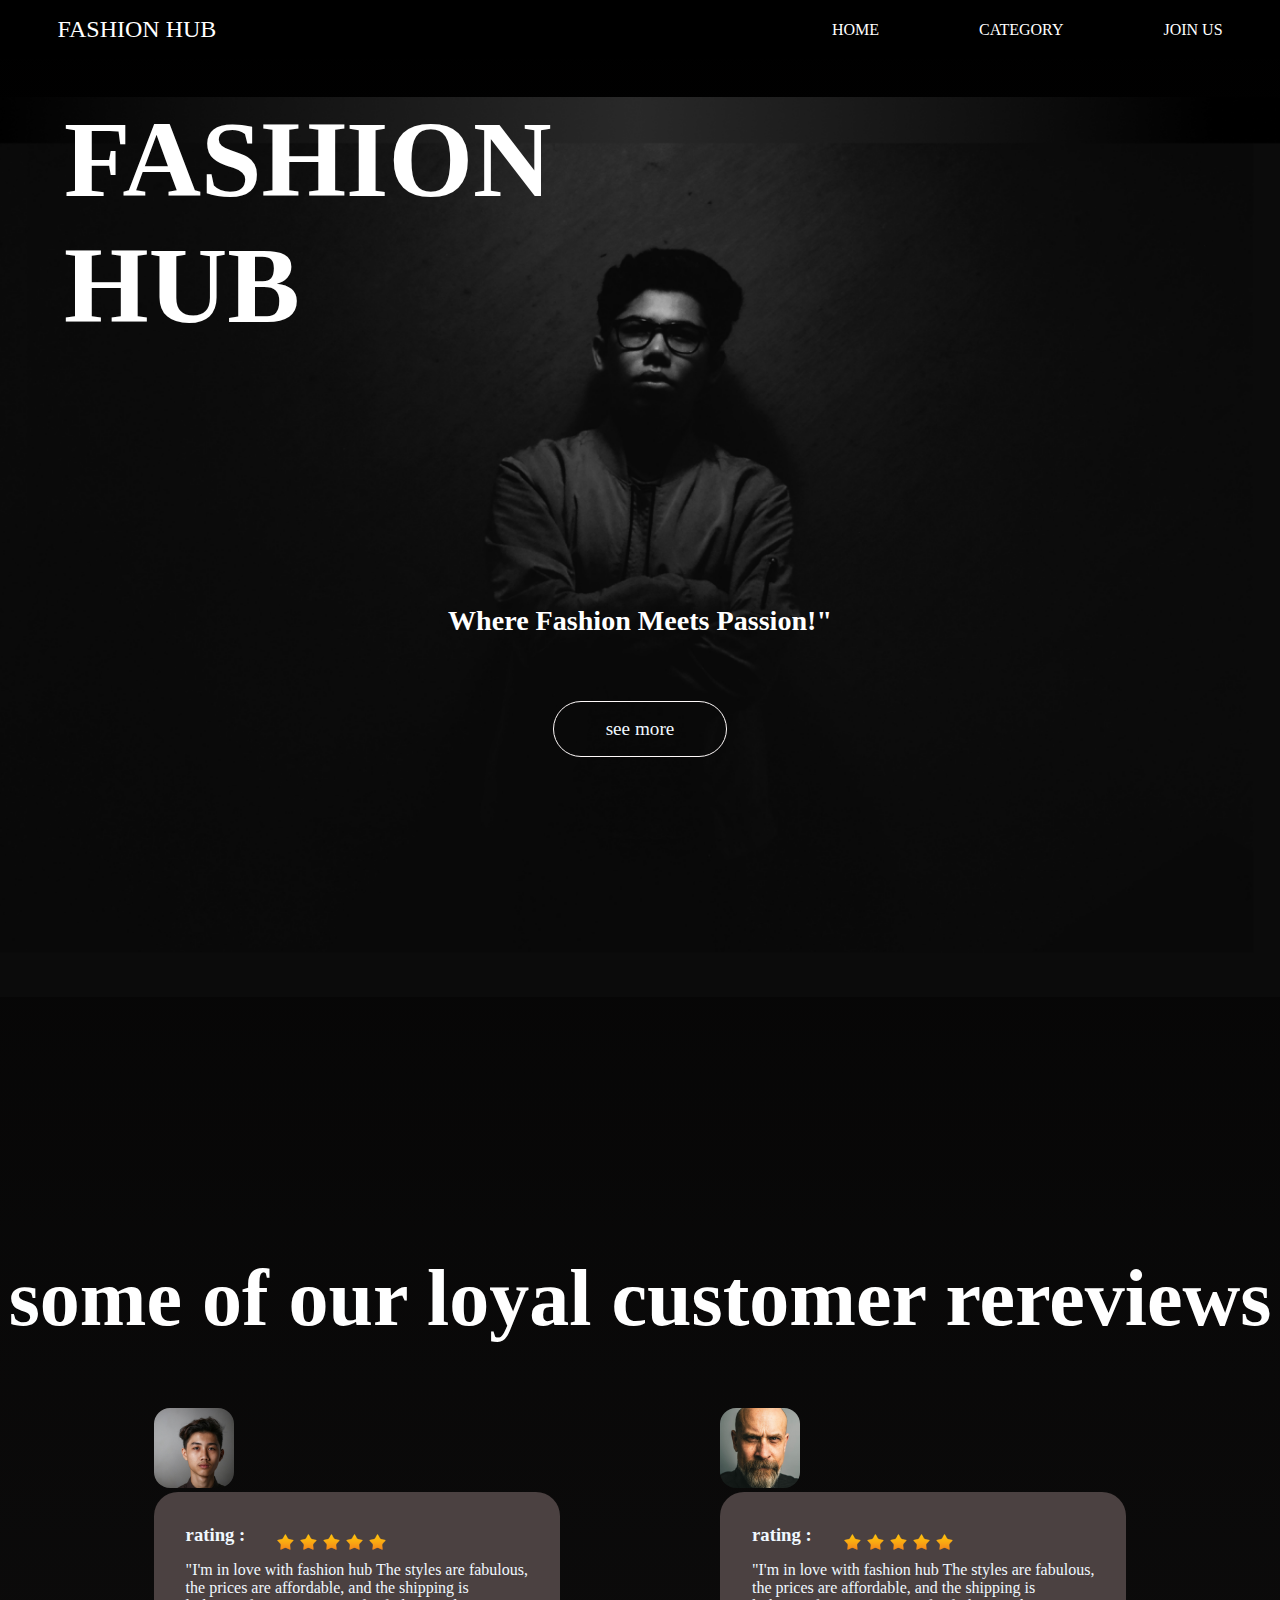
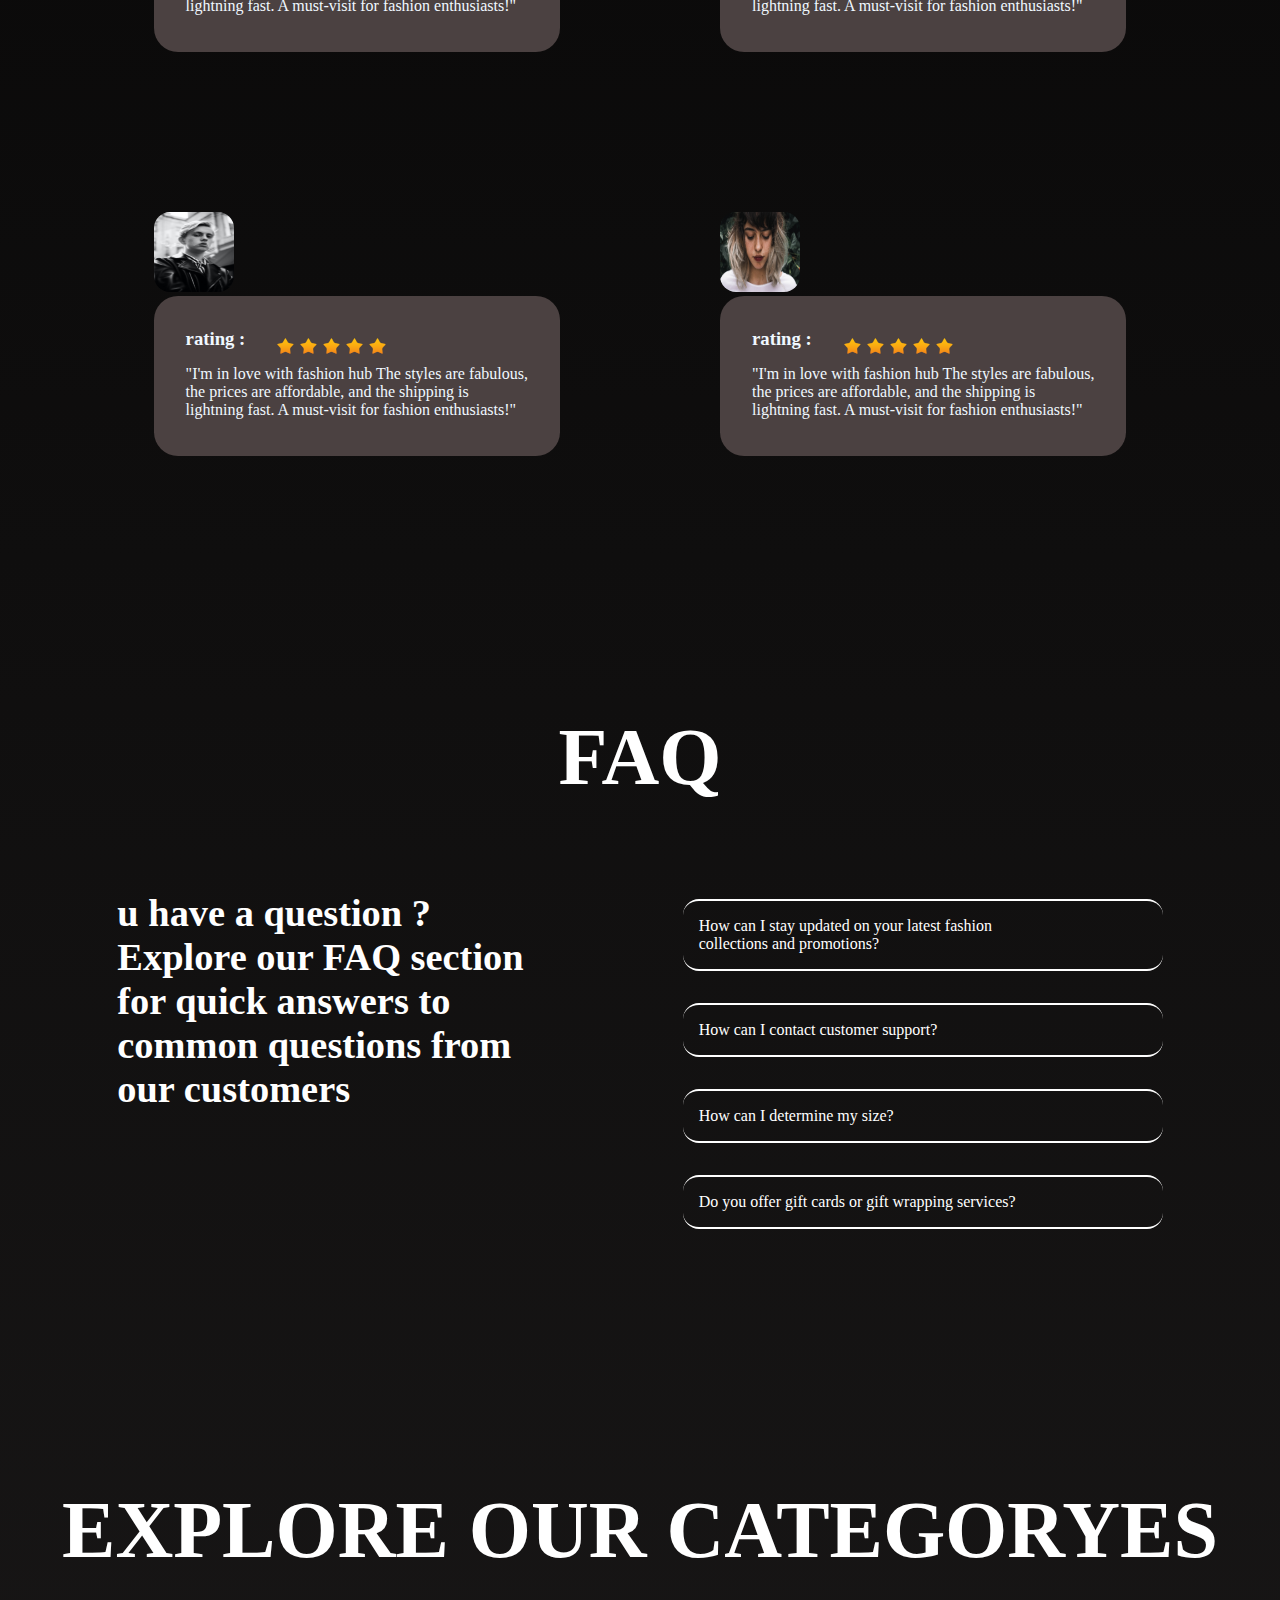
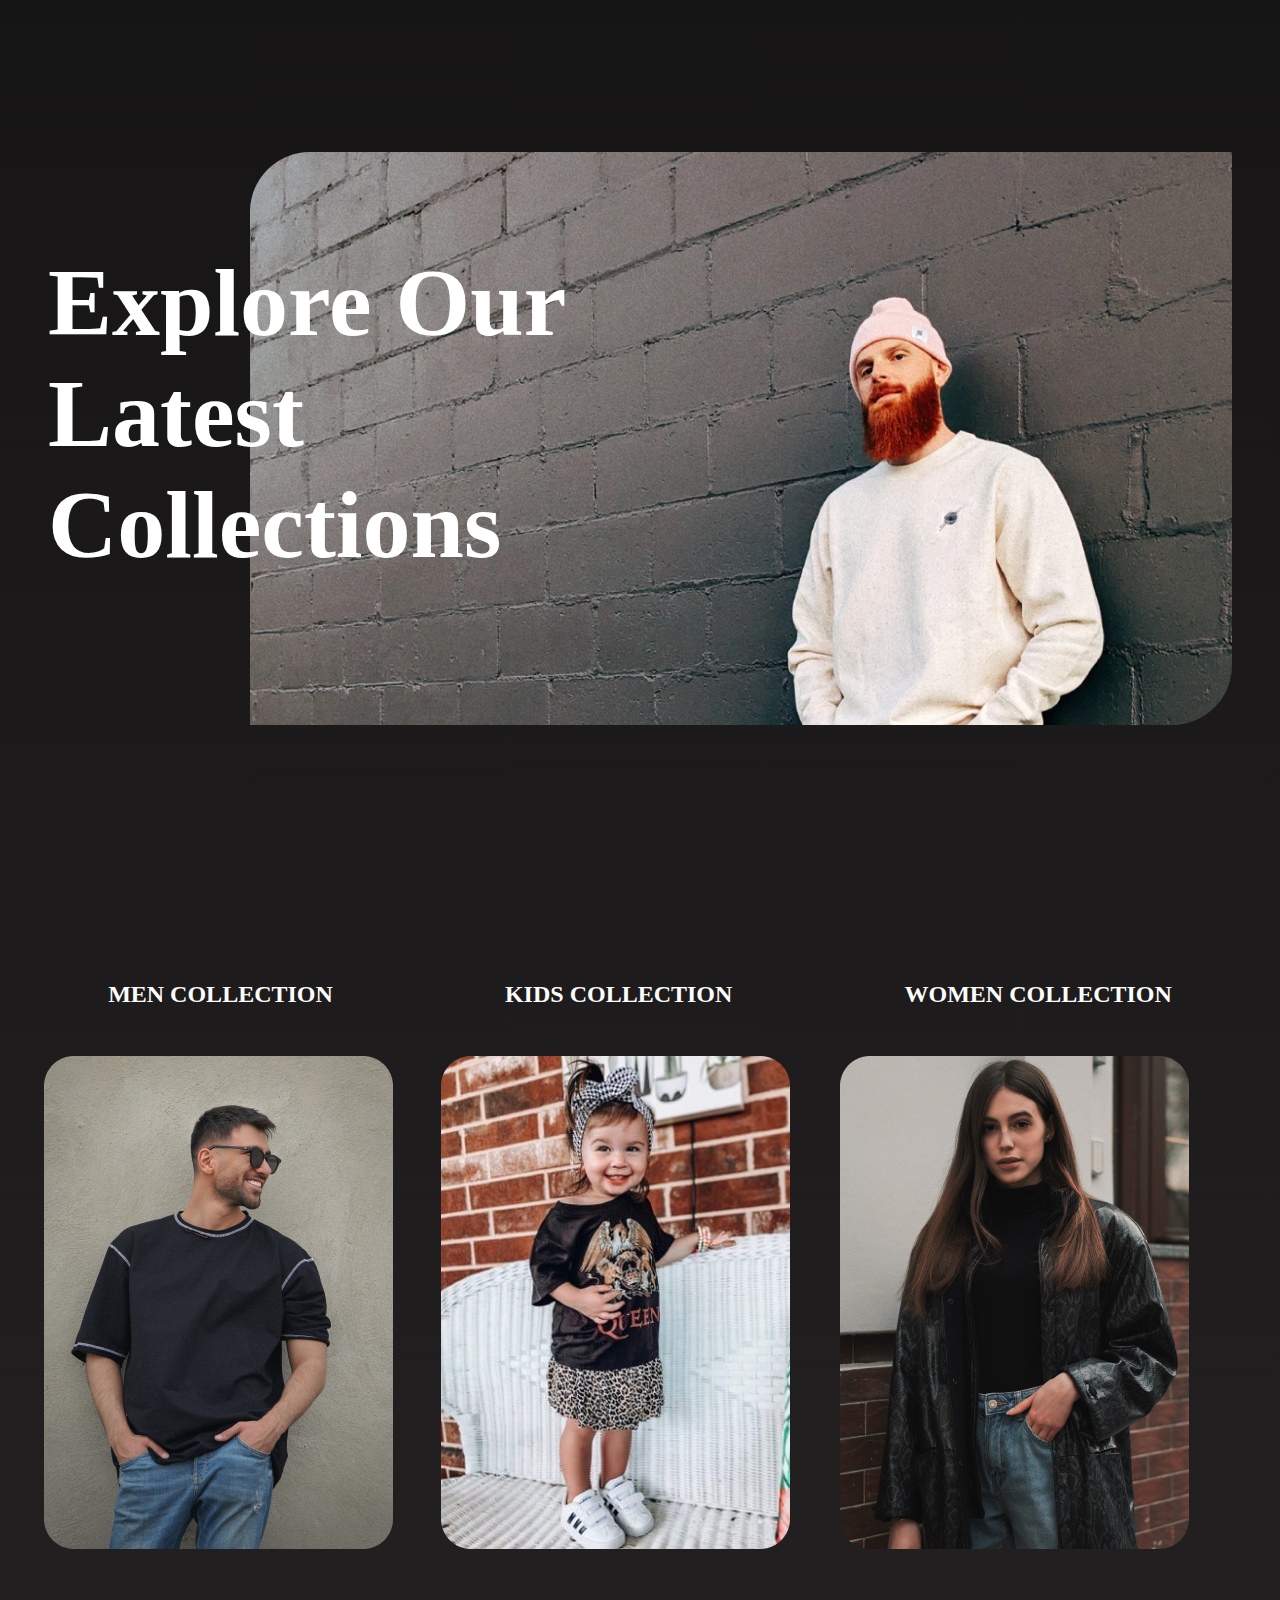
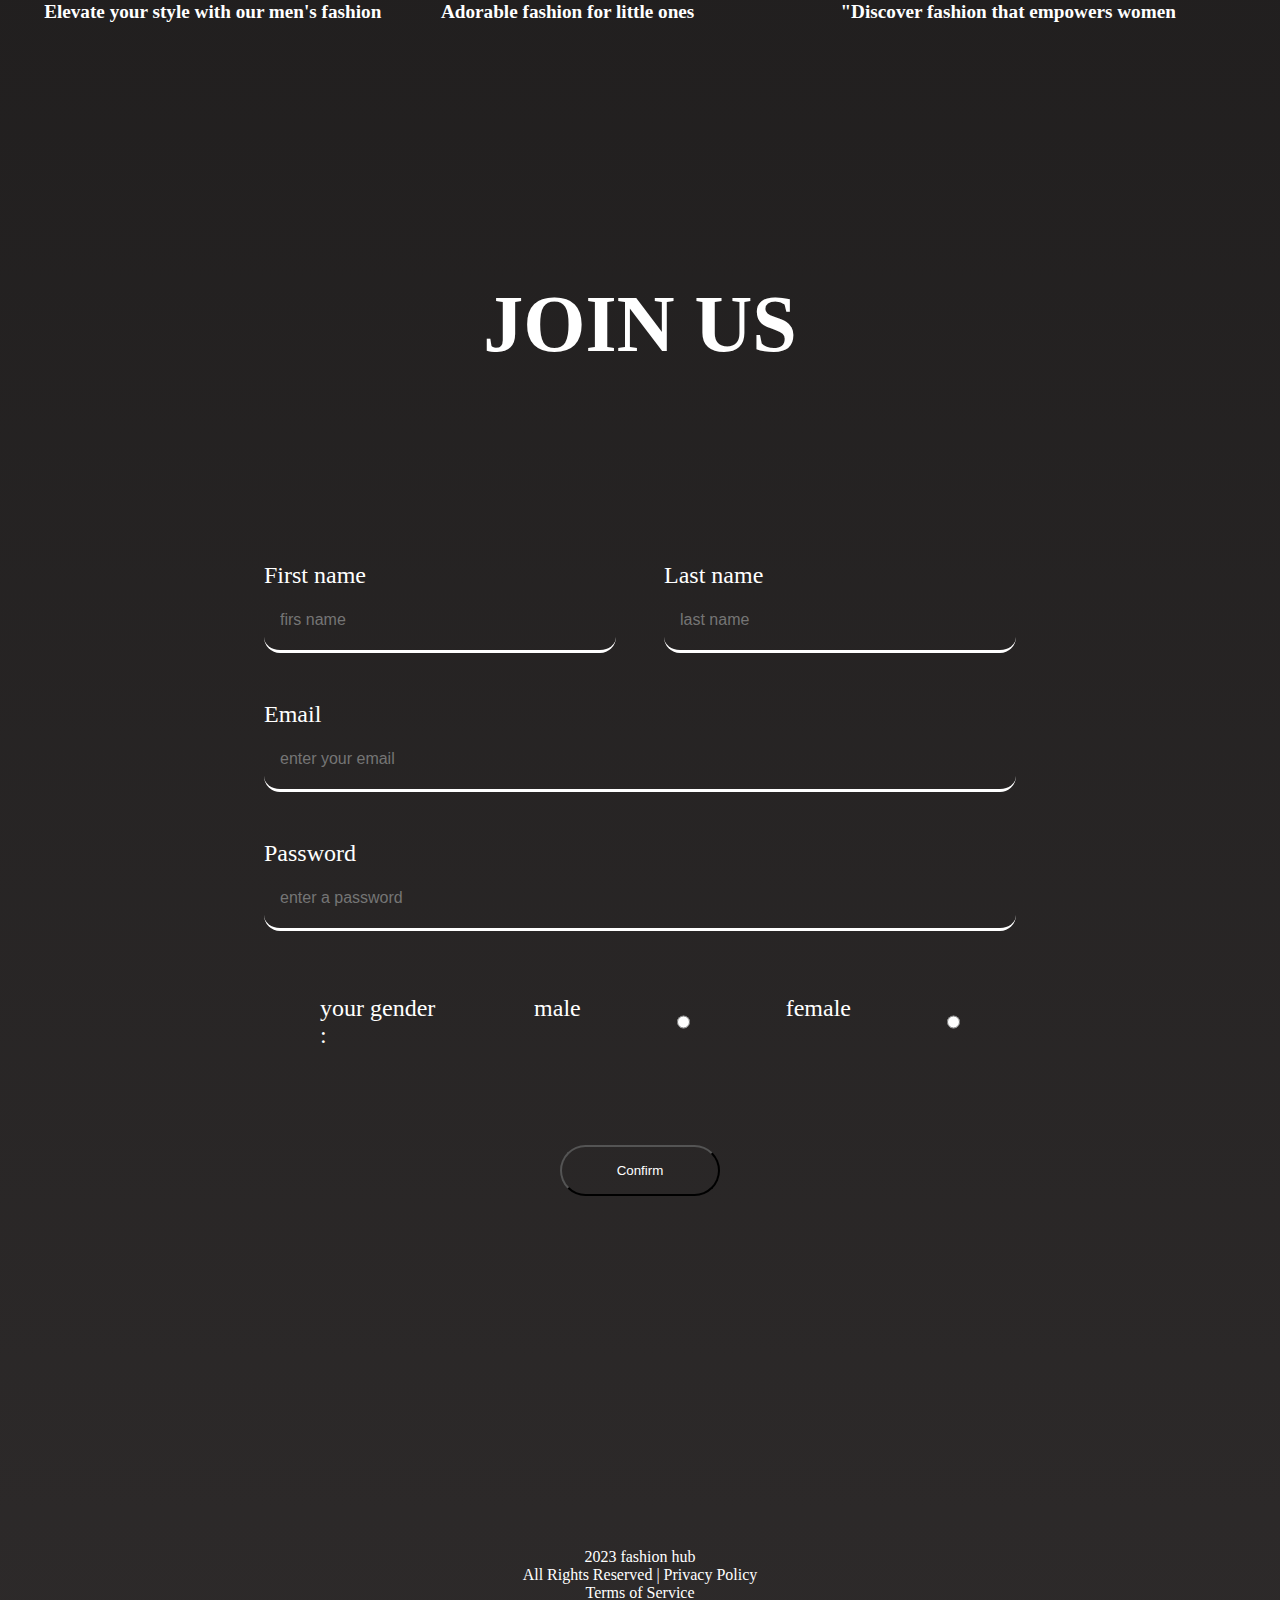
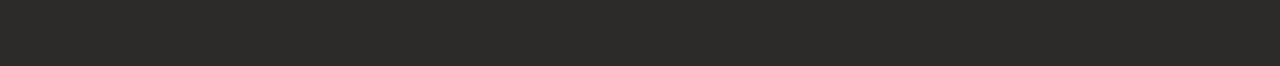
<file: index.html>
<!DOCTYPE html>
<html lang="en"> 
<head>
    <meta charset="UTF-8">
    <meta name="viewport" content="width=device-width, initial-scale=1.0">
    <meta name="description" content="Discover fashion excellence at Fashion HUB. Shop the latest trends in men's and women's style.">
    <meta name="keywords" content="fashion, clothing, apparel, style, men's fashion, women's fashion, trendy fashion">
    <meta name="keywords" content="affordable men's suits, designer dresses for women, casual fashion for men, summer fashion trends">
    <meta name="author" content="FASHION HUB">

    <title>Fashion Hub</title>
    <link rel="stylesheet" href="style.css">
    <link rel="stylesheet" href="responsive.css">
    <link href="https://fonts.googleapis.com/icon?family=Material+Icons" rel="stylesheet">
    
</head> 
<body>
  
    
    
<!--header-->
<header id="header" class="nav-bar">

    <a class="logo" href="index.html">FASHION HUB</a>

        <nav class="nav-bar2">
            <div class="nivo">
                
             <a href="index.html">HOME</a>
             <a href="main-category.html">CATEGORY</a>
             <a href="join-us.html">JOIN US</a>
            </div>
             
             
            <div class="burger">

                <span class="bar"></span>
                <span class="bar"></span>
                <span class="bar"></span>

            </div>
        </nav>
       
</header>
<!--header-->

<!--banner-->
<section id="home" class="home">

    <div class="index-title"><h1>FASHION HUB</h1></div>
    <div class="index-phrase"><h3>Where Fashion Meets Passion!"</h3></div>
    <div class="button-holder"><a class="see-button" href="#">see more</a></div>

</section>


<!--banner-->

<!--cust comments-->

<section id="viewport">

    <div class="section-title">
       <h1>some of our loyal customer rereviews </h1> 
    </div>
    
    <div class="comment-holder">


        <div>
            <img class="comment-photo" src="image/photo-1542909168-82c3e7fdca5c.jpeg" alt="this is img">
            <div class="comment-text">
                <div class="rating">
                    <h3>rating :</h3>
                    <img src="image/5-star-rating-review-star-transparent-free-png1.png" alt="this is img">
                </div>
                <p>"I'm in love with fashion hub The styles are fabulous,<br> the prices are affordable, and the shipping is <br>lightning fast. A must-visit for fashion enthusiasts!"</p>
            </div>
        </div>
       

        <div>
            <img class="comment-photo" src="image/pexels-kevin-bidwell-2380794.jpg" alt="this is img">
            <div class="comment-text">
                <div class="rating">
                    <h3>rating :</h3>
                    <img src="image/5-star-rating-review-star-transparent-free-png1.png" alt="this is img">
                </div>
                <p>"I'm in love with fashion hub The styles are fabulous,<br> the prices are affordable, and the shipping is <br>lightning fast. A must-visit for fashion enthusiasts!"</p>
            </div>
        
        </div>
    
   
 
        <div>
            <img class="comment-photo" src="image/pexels-masha-raymers-2853251.jpg" alt="this is img">
            <div class="comment-text">
                <div class="rating">
                    <h3>rating :</h3>
                    <img src="image/5-star-rating-review-star-transparent-free-png1.png" alt="this is img">
                </div>
               
                <p>"I'm in love with fashion hub The styles are fabulous,<br> the prices are affordable, and the shipping is <br>lightning fast. A must-visit for fashion enthusiasts!"</p>
            </div>
        </div>
        
 
         <div>
            <img class="comment-photo" src="image/pexels-lola-russian-1804514.jpg" alt="this is img">
            <div class="comment-text">
                <div class="rating">
                    <h3>rating :</h3>
                    <img src="image/5-star-rating-review-star-transparent-free-png1.png" alt="this is img">
                </div>
                <p>"I'm in love with fashion hub The styles are fabulous,<br> the prices are affordable, and the shipping is <br>lightning fast. A must-visit for fashion enthusiasts!"</p>
            </div>
            
         </div>
        
     
     </div>
     
    
</section>

<!--cust comments-->

<!--faq-->

<section id="faq">

    <div class="section-title">
        <h1>FAQ </h1> 
     </div>

<div class="faq-cont">
    <div class="faq-dis">

        <h1>u have a question ? Explore our FAQ
            section for quick answers to common questions
             from our customers </h1>
    
    </div>
    <div class="questions">
    
        <div class="quas1" onclick="toggleAnswer(this)"><p>How can I stay updated on your latest fashion <br> collections and promotions?</p></div>
        <div class="answer1"><p>To keep up with our latest fashion collections and special promotions, simply subscribe to our newsletter on the homepage. We'll send the trends and offers right to your inbox!</p></div>

        <div class="quas1" onclick="toggleAnswer(this)"><p>How can I contact customer support? </p></div>
        <div class="answer1"><p>If you need assistance or have questions, reach out to our dedicated customer support team via email at support@fashionhub.com. They're here to help you promptly.</p></div>

        <div class="quas1" onclick="toggleAnswer(this)"><p>How can I determine my size?</p></div>
        <div class="answer1"><p>Finding the right fit is important. Visit the "Size Guide" in the product details to get comprehensive sizing information and measurements. If you require personalized assistance, don't hesitate to contact our customer support team for guidance.</p></div>

        <div class="quas1" onclick="toggleAnswer(this)"><p>Do you offer gift cards or gift wrapping services?</p> </div>
        <div class="answer1"><p>Absolutely! We offer both gift cards and the option to add gift wrapping during checkout. Make your shopping experience convenient and your gifts extra special with FashionHub.</p></div>

    
    </div>
</div>

</section>

<!--faq-->


<section class="main-category">

    <div class="section-title">
        <h1>EXPLORE  OUR CATEGORYES  </h1> 
     </div>

     <div class="yali-jam3hom">

        
            
         
         <div class="category-wall">
            <h1> Explore Our Latest Collections</h1> 
            <img src="image/9lab-cha9lab.png" alt="this is img">
         </div>
         
        <div class="yamhom">

             <div class="cta">
            <h4 class="cta-t1">MEN COLLECTION  </h4>
            <a href="men-category.html"><img src="image/Rectangle4.png" alt="this is img"></a>
            <h4 class="cta-t">Elevate your style with our men's fashion</h4>
        </div>

        <div class="cta">
            <h4 class="cta-t1">KIDS COLLECTION  </h4>
            <a href="kids-category.html"><img src="image/Rectangle21.png" alt="this is img"></a>
            <h4 class="cta-t">Adorable fashion for little ones</h4>
        </div>

        <div class="cta">
            <h4 class="cta-t1">WOMEN COLLECTION  </h4>
            <a href="women-category.html"><img src="image/Rectangle20.png" alt="this is img"></a>
            <h4 class="cta-t">"Discover fashion that empowers women</h4>
        </div>     

        </div>

    
     </div>
   
</section>
<!--join us-->




<!--join us-->

<section id="join-us">
    <div class="info-contener">
               
        <div class="section-title">
            <h1>JOIN US </h1> 
         </div>
            
    <form class="input-box" onsubmit="return validateForm();">
        <div class="info-colacter">

            <div class="user-name">
                <label for="user-n">First name</label>
                <br>
                <input  type="text" id="user-n" placeholder="firs name">
            </div>
            <div class="user-name">
                <label for="user-ln">Last name</label>
                <br>
                <input  type="text" id="user-ln" placeholder="last name">
            </div>
            <div class="user-email">
                <label for="email">Email</label>
                <br>
                <input type="email"  id="email"  placeholder="enter your email">
            </div>
            <div class="user-email">
                <label for="password">Password</label>
                <br>
                <input type="password"  id="password"  placeholder="enter a password">
            </div>

            <div class="gender">
                <label>your gender :</label>
                <label for="male">male</label>
                <input type="radio" id="male"  name="gender" value="male">
                <label for="female">female</label>
                <input type="radio" id="female"  name="gender" value="female">
            </div>
            
            <div class="sign-in">
                <button type="submit">Confirm</button>
            </div>
                
        </div>
    </form>
</div>
</section>
<!--join us-->

<!--footer-->

<section id="footer">

<div class="foot">

    <p>2023 fashion hub <br> All Rights Reserved | Privacy Policy<br>Terms of Service</p>

</div>

</section>

<!--footer-->




<script src="index.js"></script>

</body>
</html>
</file>
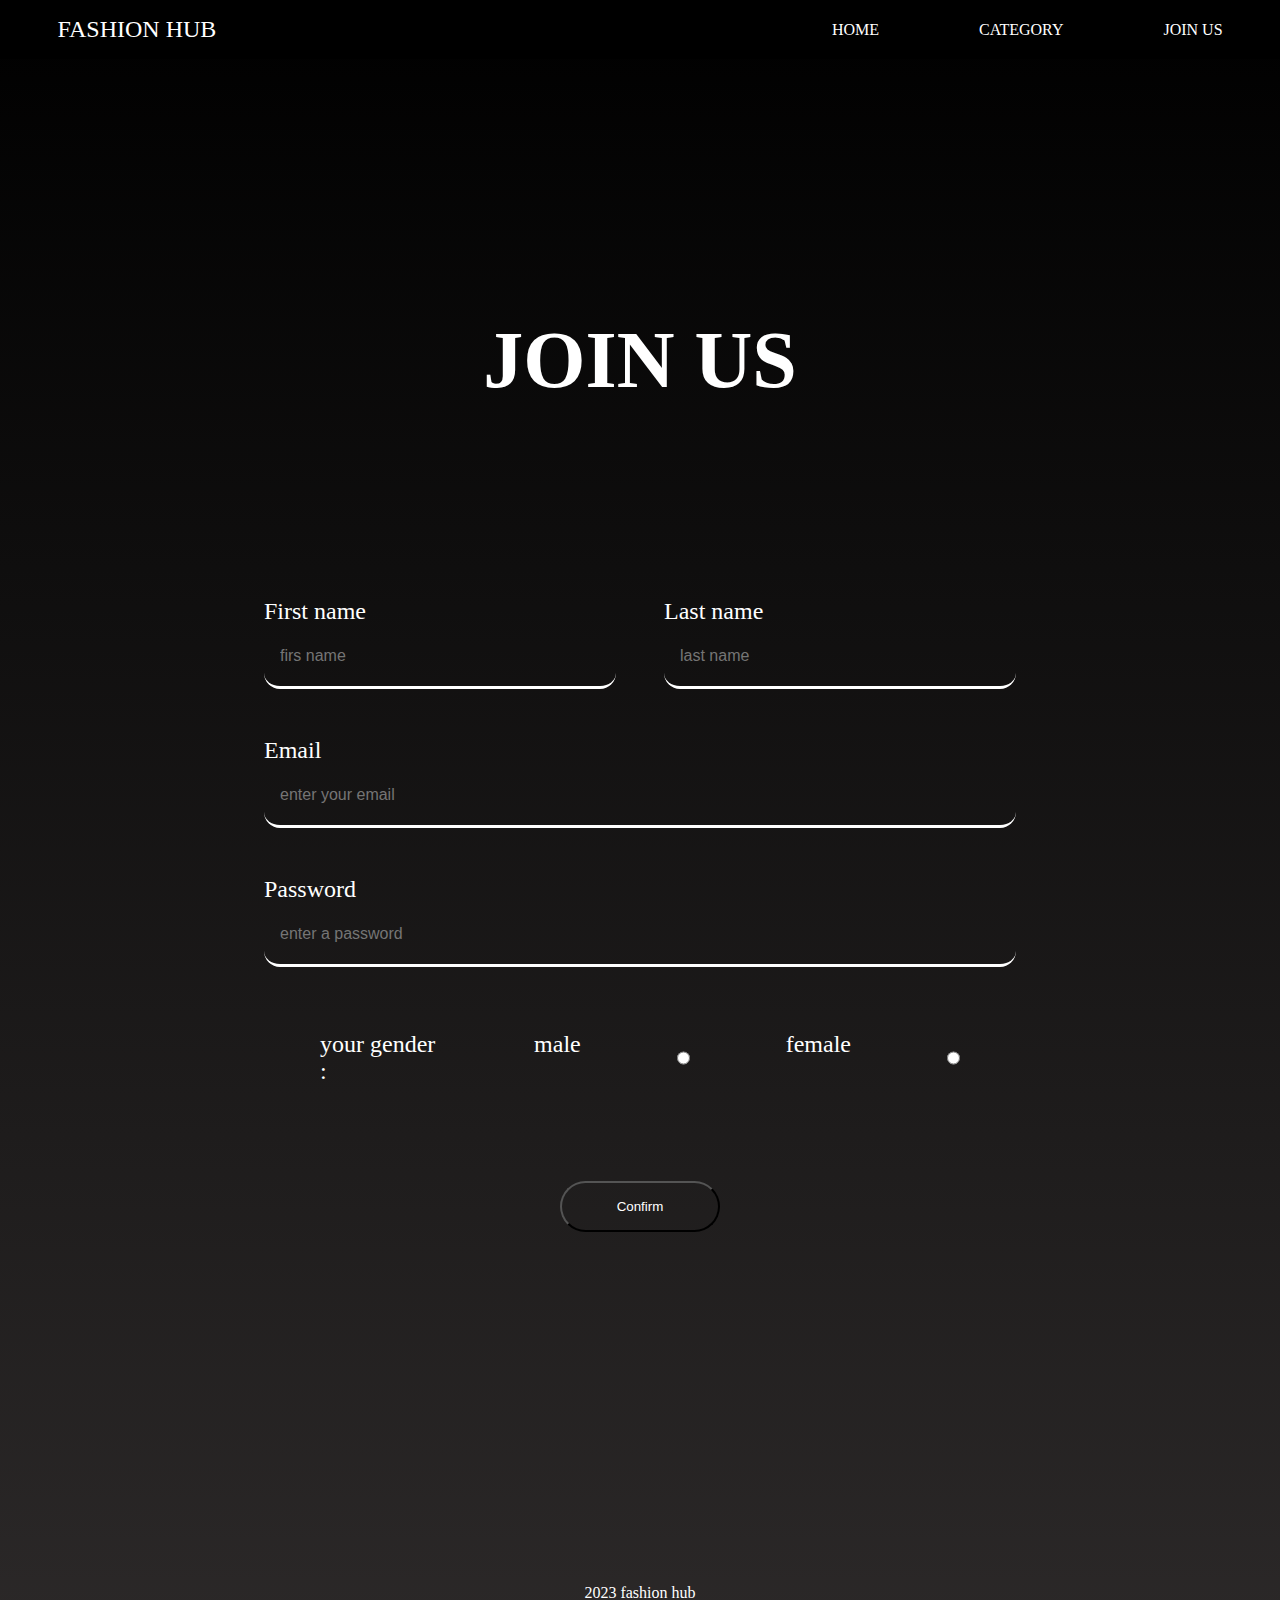
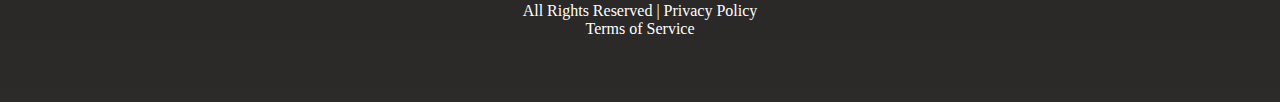
<file: join-us.html>
<!DOCTYPE html>
<html lang="en">
<head>
    <meta charset="UTF-8">
    <meta name="viewport" content="width=device-width, initial-scale=1.0">
    <meta name="description" content="Discover fashion excellence at Fashion HUB. Shop the latest trends in men's and women's style.">
    <meta name="keywords" content="fashion, clothing, apparel, style, men's fashion, women's fashion, trendy fashion">
    <meta name="keywords" content="affordable men's suits, designer dresses for women, casual fashion for men, summer fashion trends">
    <meta name="author" content="FASHION HUB">

    <title>Fashion HUB - join us</title>
    <link rel="stylesheet" href="style.css">
    <link rel="stylesheet" href="responsive.css">
</head>
<body>
  
    
    
<!--header-->
<header id="header" class="nav-bar">

    <a class="logo" href="index.html">FASHION HUB</a>

        <nav class="nav-bar2">
            <div class="nivo">
                
             <a href="index.html">HOME</a>
             <a href="main-category.html">CATEGORY</a>
             <a href="join-us.html">JOIN US</a>
            </div>
             
             
            <div class="burger">

                <span class="bar"></span>
                <span class="bar"></span>
                <span class="bar"></span>

            </div>
        </nav>
       
</header>
<!--header-->


<!--join us-->
<section id="join-us">
    <div class="info-contener">
               
        <div class="section-title">
            <h1>JOIN US </h1> 
         </div>
            
         <form class="input-box" onsubmit="return validateForm();">

        <div class="info-colacter">

            <div class="user-name">
                <label for="user-n">First name</label>
                <br>
                <input  type="text" id="user-n" placeholder="firs name">
            </div>
            <div class="user-name">
                <label for="user-n">Last name</label>
                <br>
                <input  type="text" id="user-ln" placeholder="last name">
            </div>
            <div class="user-email">
                <label for="email">Email</label>
                <br>
                <input type="email"  id="email"  placeholder="enter your email">
            </div>
            <div class="user-email">
                <label for="password">Password</label>
                <br>
                <input type="password"  id="password"  placeholder="enter a password">
            </div>

            <div class="gender">
                <label>your gender :</label>
                <label for="male">male</label>
                <input type="radio" id="male"  name="gender" value="male" >
                <label for="female">female</label>
                <input type="radio" id="female"  name="gender" value="female" >
            </div>
            
            <div class="sign-in">
                <button type="submit">Confirm</button>
            </div>
                
        </div>
    </form>
</div>
</section>
<!--fotter-->




<!--join us-->
<section id="footer">

<div class="foot">

    <p>2023 fashion hub <br> All Rights Reserved | Privacy Policy<br>Terms of Service</p>

</div>

</section>

<!--footer-->



<script src="index.js"></script>

</body>
</html>
</file>
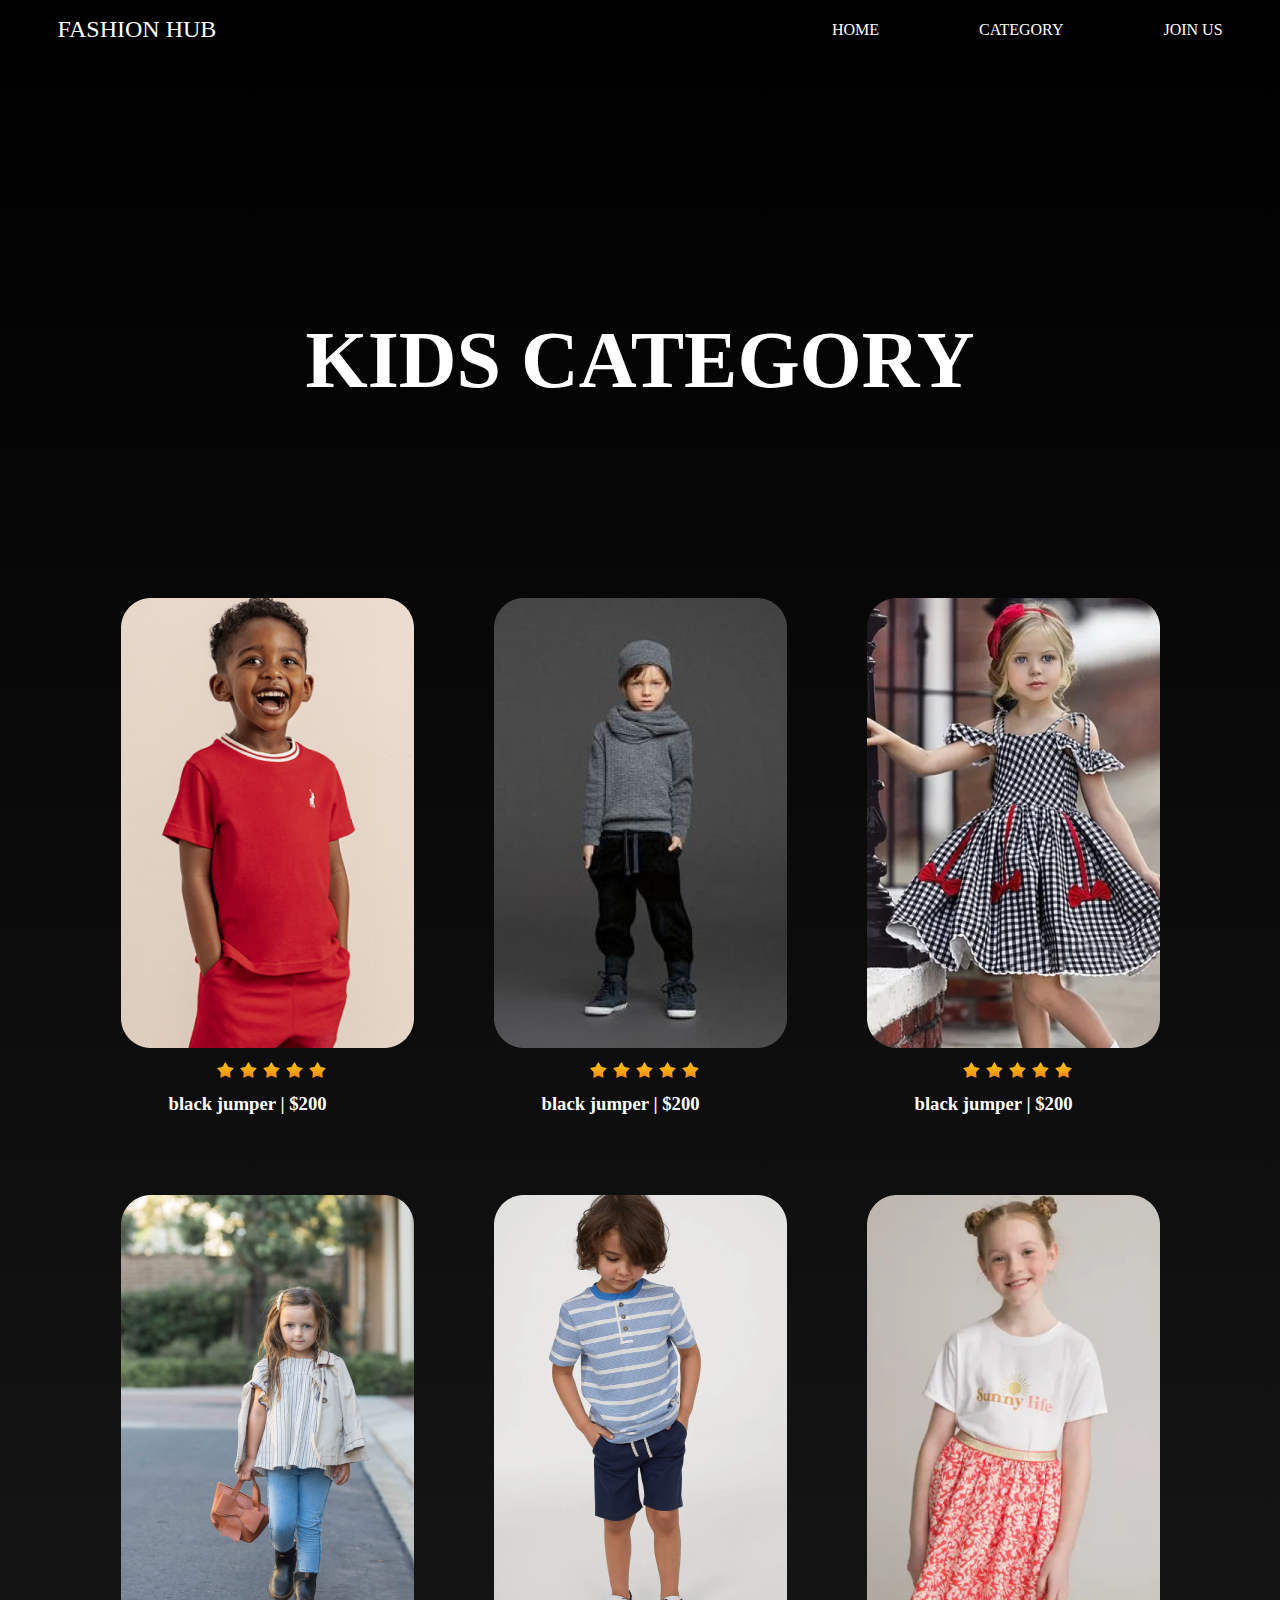
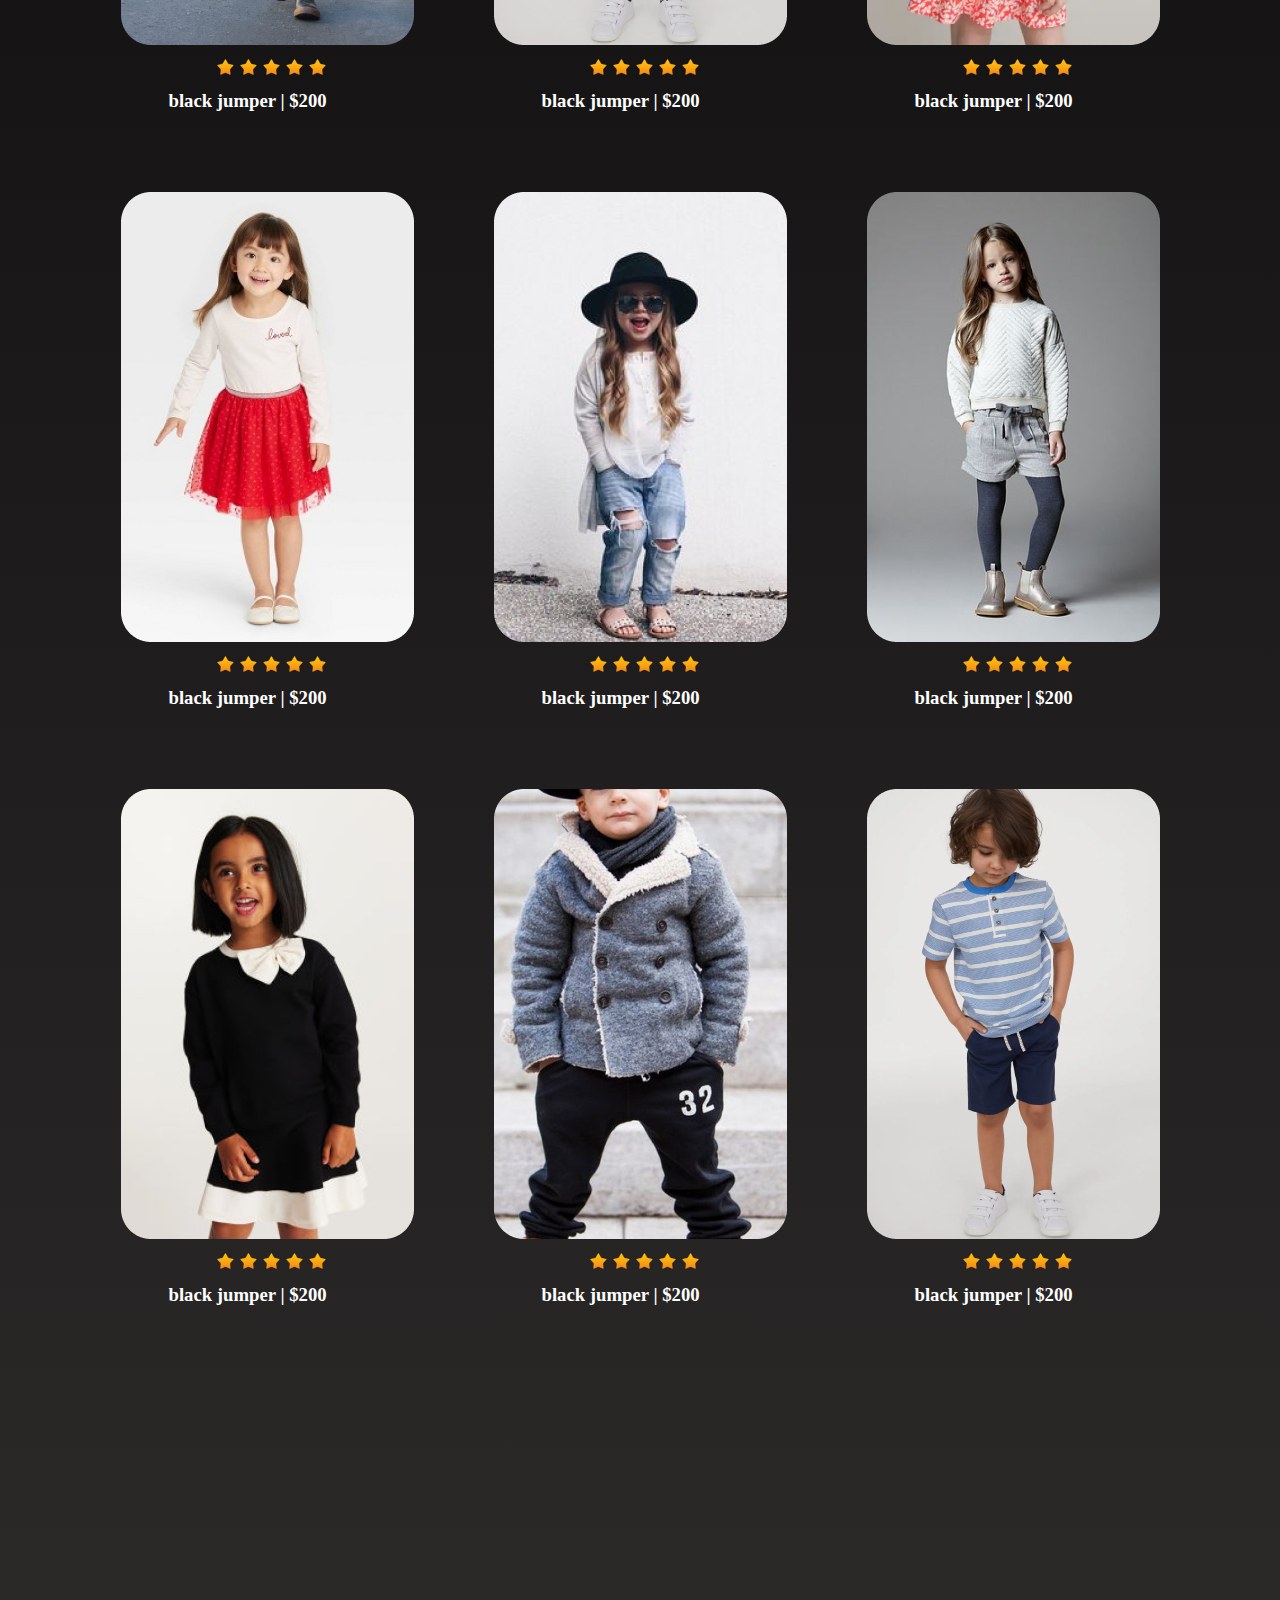
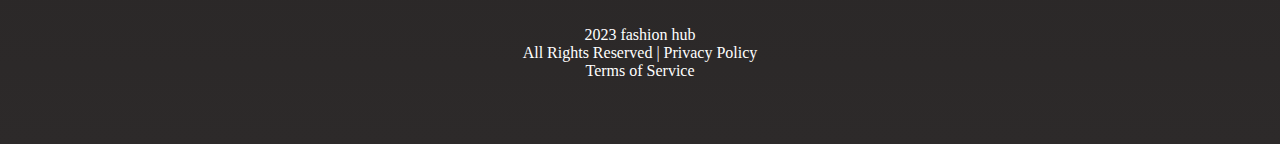
<file: kids-category.html>
<!DOCTYPE html>
<html lang="en">
<head>
    <meta charset="UTF-8">
    <meta name="viewport" content="width=device-width, initial-scale=1.0">
    <meta name="description" content="Discover fashion excellence at Fashion HUB. Shop the latest trends in men's and women's style.">
    <meta name="keywords" content="fashion, clothing, apparel, style, men's fashion, women's fashion, trendy fashion">
    <meta name="keywords" content="affordable men's suits, designer dresses for women, casual fashion for men, summer fashion trends">
    <meta name="author" content="FASHION HUB">

    <title>Fashion HUB - kid's Fashion</title>
    <link rel="stylesheet" href="style.css">
    <link rel="stylesheet" href="responsive.css">
    
</head>
<body>
  
    
    
<!--header-->
<header id="header" class="nav-bar">

    <a class="logo" href="index.html">FASHION HUB</a>

        <nav class="nav-bar2">
            <div class="nivo">
                
             <a href="index.html">HOME</a>
             <a href="main-category.html">CATEGORY</a>
             <a href="join-us.html">JOIN US</a>
            </div>
             
             
            <div class="burger">

                <span class="bar"></span>
                <span class="bar"></span>
                <span class="bar"></span>

            </div>
        </nav>
       
</header>
<!--header-->



<!--men category-->

<div class="section-title">
    <h1> KIDS  CATEGORY </h1> 
 </div>


 <div class="category">

    <div class="product">
        <img src="image/kids/kid1.png" alt="this is img">

        <div class="tito">
            <img src="image/5-star-rating-review-star-transparent-free-png1.png" alt="this is img">
            <h3>black jumper |  $200</h3>
        </div>
    </div>
    <div class="product">
        <img src="image/kids/kid2.png" alt="this is img">

        <div class="tito">
            <img src="image/5-star-rating-review-star-transparent-free-png1.png" alt="this is img">
            <h3>black jumper |  $200</h3>
        </div>
    </div>
    <div class="product">
        <img src="image/kids/kid3.png" alt="this is img">

        <div class="tito">
            <img src="image/5-star-rating-review-star-transparent-free-png1.png" alt="this is img">
            <h3>black jumper |  $200</h3>
        </div>
    </div>
    <div class="product">
        <img src="image/kids/kid4.png" alt="this is img">

        <div class="tito">
            <img src="image/5-star-rating-review-star-transparent-free-png1.png" alt="this is img">
            <h3>black jumper |  $200</h3>
        </div>
    </div>


    
    <div class="product">
        <img src="image/kids/kid5.png" alt="this is img">

        <div class="tito">
            <img src="image/5-star-rating-review-star-transparent-free-png1.png" alt="this is img">
            <h3>black jumper |  $200</h3>
        </div>
    </div>
    <div class="product">
        <img src="image/kids/kid6.png" alt="this is img">

        <div class="tito">
            <img src="image/5-star-rating-review-star-transparent-free-png1.png" alt="this is img">
            <h3>black jumper |  $200</h3>
        </div>
    </div>
    <div class="product">
        <img src="image/kids/kid7.png" alt="this is img">

        <div class="tito">
            <img src="image/5-star-rating-review-star-transparent-free-png1.png" alt="this is img">
            <h3>black jumper |  $200</h3>
        </div>
    </div>
    <div class="product">
        <img src="image/kids/kid8.png" alt="this is img">

        <div class="tito">
            <img src="image/5-star-rating-review-star-transparent-free-png1.png" alt="this is img">
            <h3>black jumper |  $200</h3>
        </div>
    </div>
  
    
    <div class="product">
        <img src="image/kids/kid9.png" alt="this is img">

        <div class="tito">
            <img src="image/5-star-rating-review-star-transparent-free-png1.png" alt="this is img">
            <h3>black jumper |  $200</h3>
        </div>
    </div>
    <div class="product">
        <img src="image/kids/kid10.png" alt="this is img">

        <div class="tito">
            <img src="image/5-star-rating-review-star-transparent-free-png1.png" alt="this is img">
            <h3>black jumper |  $200</h3>
        </div>
    </div>
    <div class="product">
        <img src="image/kids/kid11.png" alt="this is img">

        <div class="tito">
            <img src="image/5-star-rating-review-star-transparent-free-png1.png" alt="this is img">
            <h3>black jumper |  $200</h3>
        </div>
    </div>
    <div class="product">
        <img src="image/kids/kid12.png" alt="this is img">

        <div class="tito">
            <img src="image/5-star-rating-review-star-transparent-free-png1.png" alt="this is img">
            <h3>black jumper |  $200</h3>
        </div>
    </div>

    
 </div>

<!--men category-->


<section id="footer">

    <div class="foot">
    
        <p>2023 fashion hub <br> All Rights Reserved | Privacy Policy<br>Terms of Service</p>
    
    </div>
    
</section>

<script src="index.js"></script>
</body>
</html>
</file>
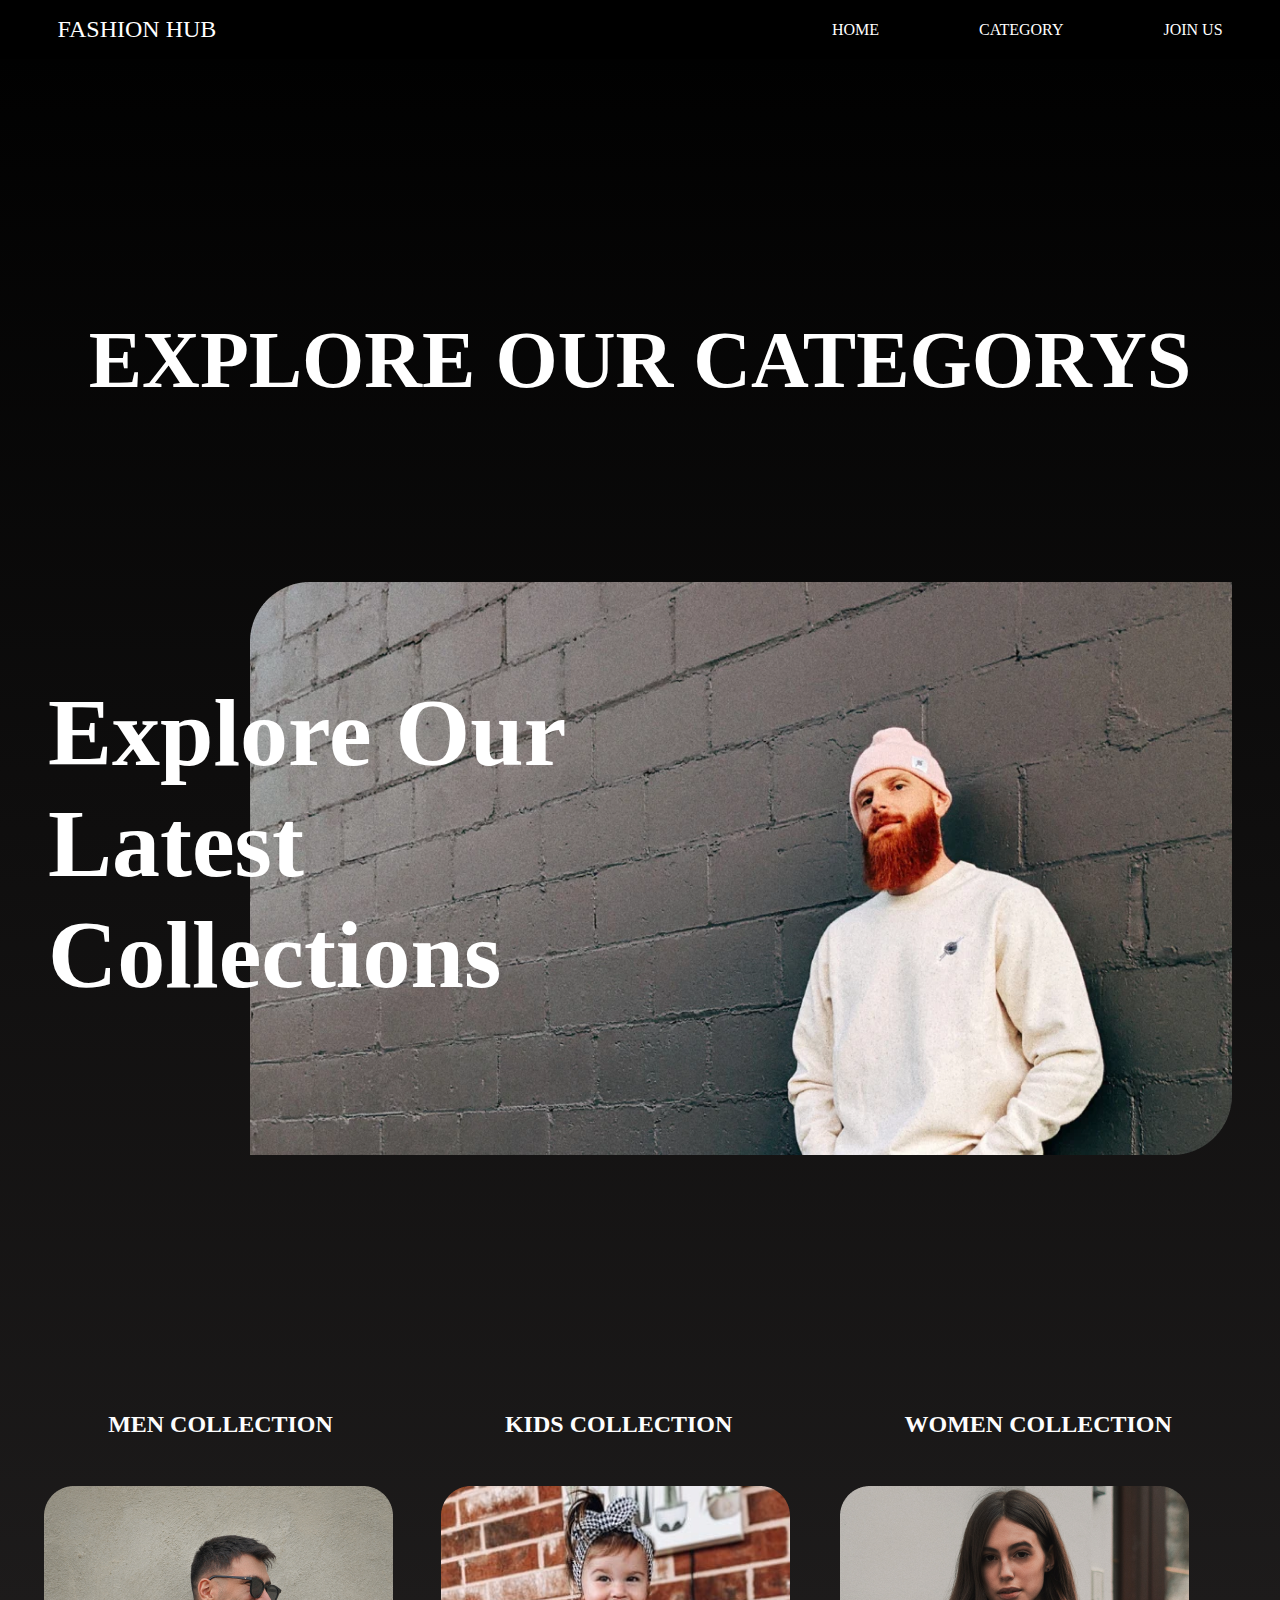
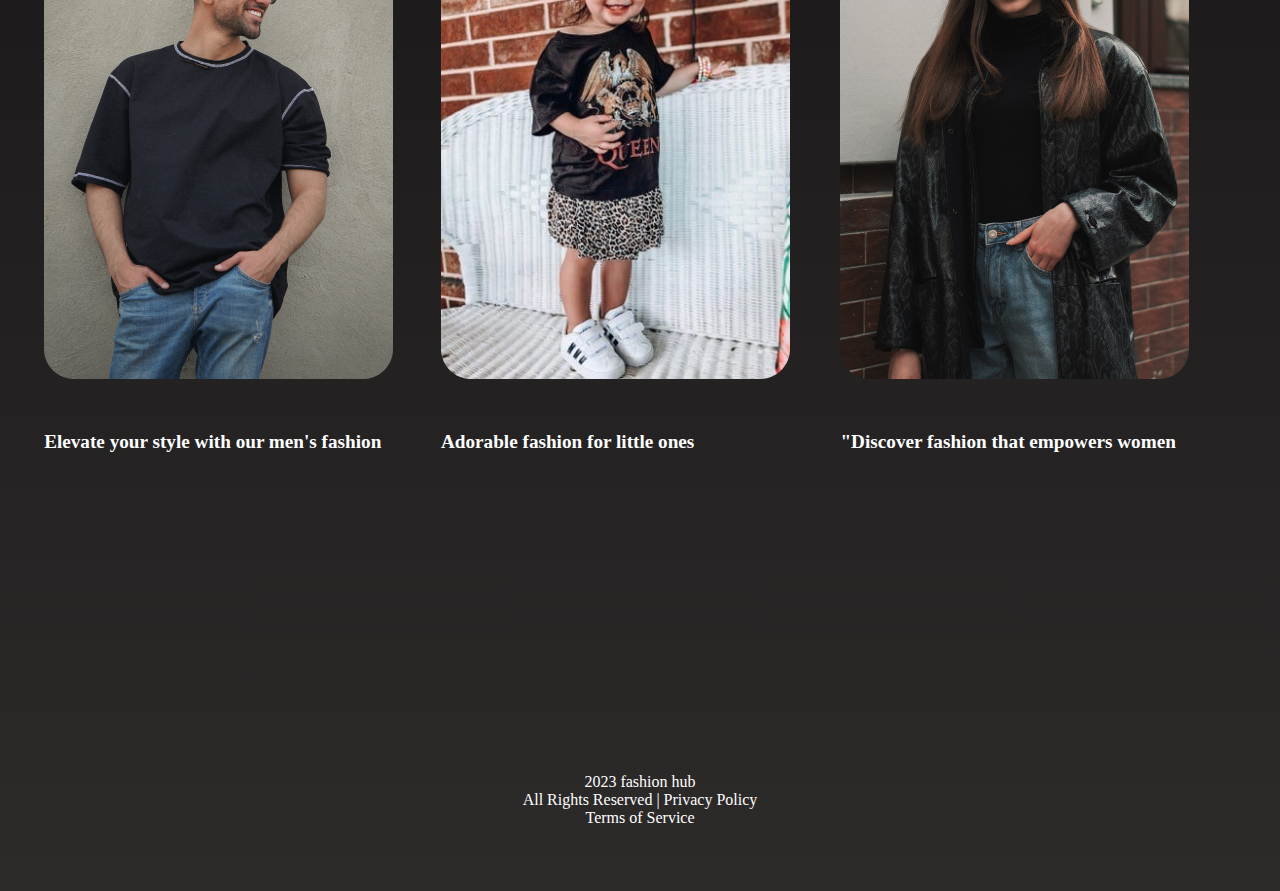
<file: main-category.html>
<!DOCTYPE html>
<html lang="en">
<head>
    <meta charset="UTF-8">
    <meta name="viewport" content="width=device-width, initial-scale=1.0">
    <meta name="description" content="Discover fashion excellence at Fashion HUB. Shop the latest trends in men's and women's style.">
    <meta name="keywords" content="fashion, clothing, apparel, style, men's fashion, women's fashion, trendy fashion">
    <meta name="keywords" content="affordable men's suits, designer dresses for women, casual fashion for men, summer fashion trends">
    <meta name="author" content="FASHION HUB">

    <title>Fashion HUB -  Fashion HUB category</title>
    <link rel="stylesheet" href="style.css">
    <link rel="stylesheet" href="responsive.css">
</head>
<body>
  
    
    
<!--header-->
<header id="header" class="nav-bar">

    <a class="logo" href="index.html">FASHION HUB</a>

        <nav class="nav-bar2">
            <div class="nivo">
                
             <a href="index.html">HOME</a>
             <a href="main-category.html">CATEGORY</a>
             <a href="join-us.html">JOIN US</a>
            </div>
             
             
            <div class="burger">

                <span class="bar"></span>
                <span class="bar"></span>
                <span class="bar"></span>

            </div>
        </nav>
       
</header>
<!--header-->


<section class="main-category">

    <div class="section-title">
        <h1>EXPLORE  OUR CATEGORYS  </h1> 
     </div>

     <div class="yali-jam3hom">

        
            
         
         <div class="category-wall">
            <h1> Explore Our Latest Collections</h1> 
            <img src="image/9lab-cha9lab.png" alt="">
         </div>
         
        <div class="yamhom">

             <div class="cta">
            <h4 class="cta-t1">MEN COLLECTION  </h4>
            <a href="men-category.html"><img src="image/Rectangle4.png" alt="this is img"></a>
            <h4 class="cta-t">Elevate your style with our men's fashion</h4>
        </div>

        <div class="cta">
            <h4 class="cta-t1">KIDS COLLECTION  </h4>
            <a href="kids-category.html"><img src="image/Rectangle21.png" alt="this is img"></a>
            <h4 class="cta-t">Adorable fashion for little ones</h4>
        </div>

        <div class="cta">
            <h4 class="cta-t1">WOMEN COLLECTION  </h4>
            <a href="women-category.html"><img src="image/Rectangle20.png" alt="this is img"></a>
            <h4 class="cta-t">"Discover fashion that empowers women</h4>
        </div>     

        </div>

    
     </div>
   
</section>


<section id="footer">

<div class="foot">

    <p>2023 fashion hub <br> All Rights Reserved | Privacy Policy<br>Terms of Service</p>

</div>

</section>


<script src="index.js"></script>
</body>
</html>
</file>
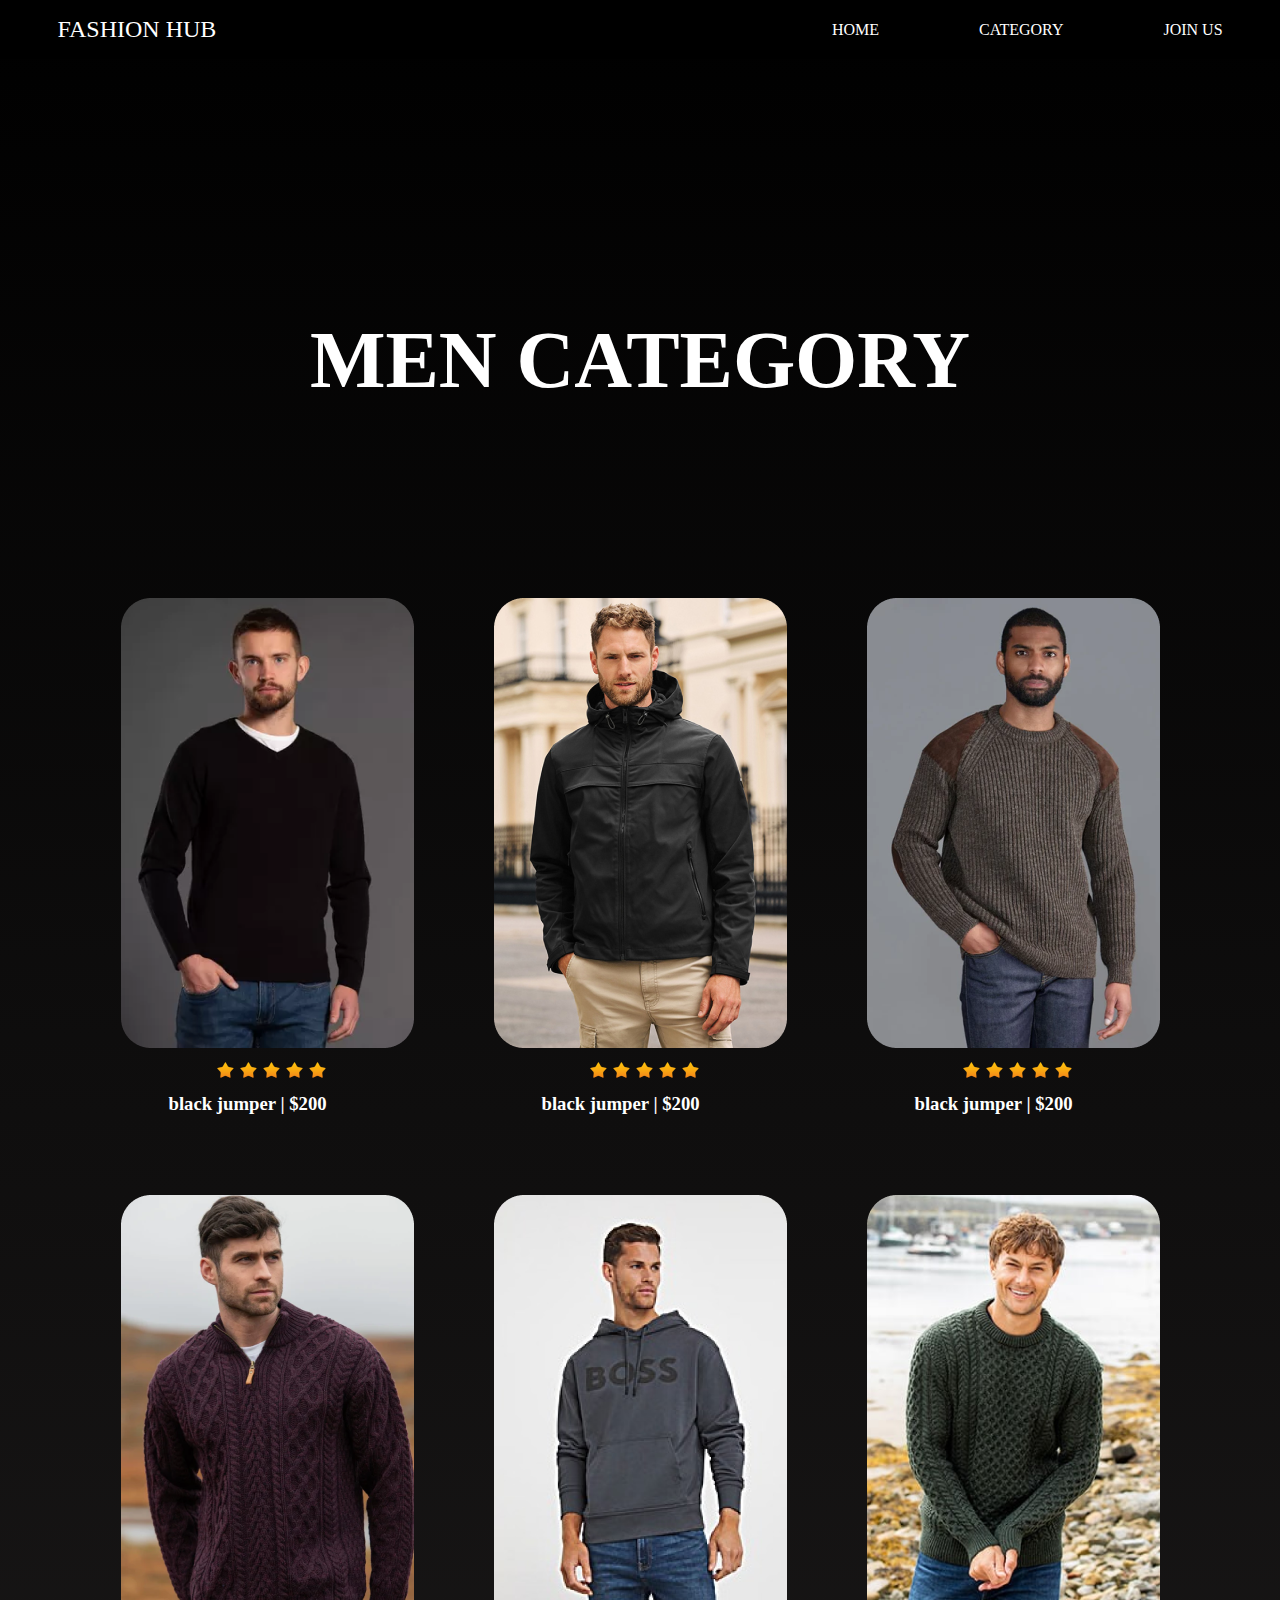
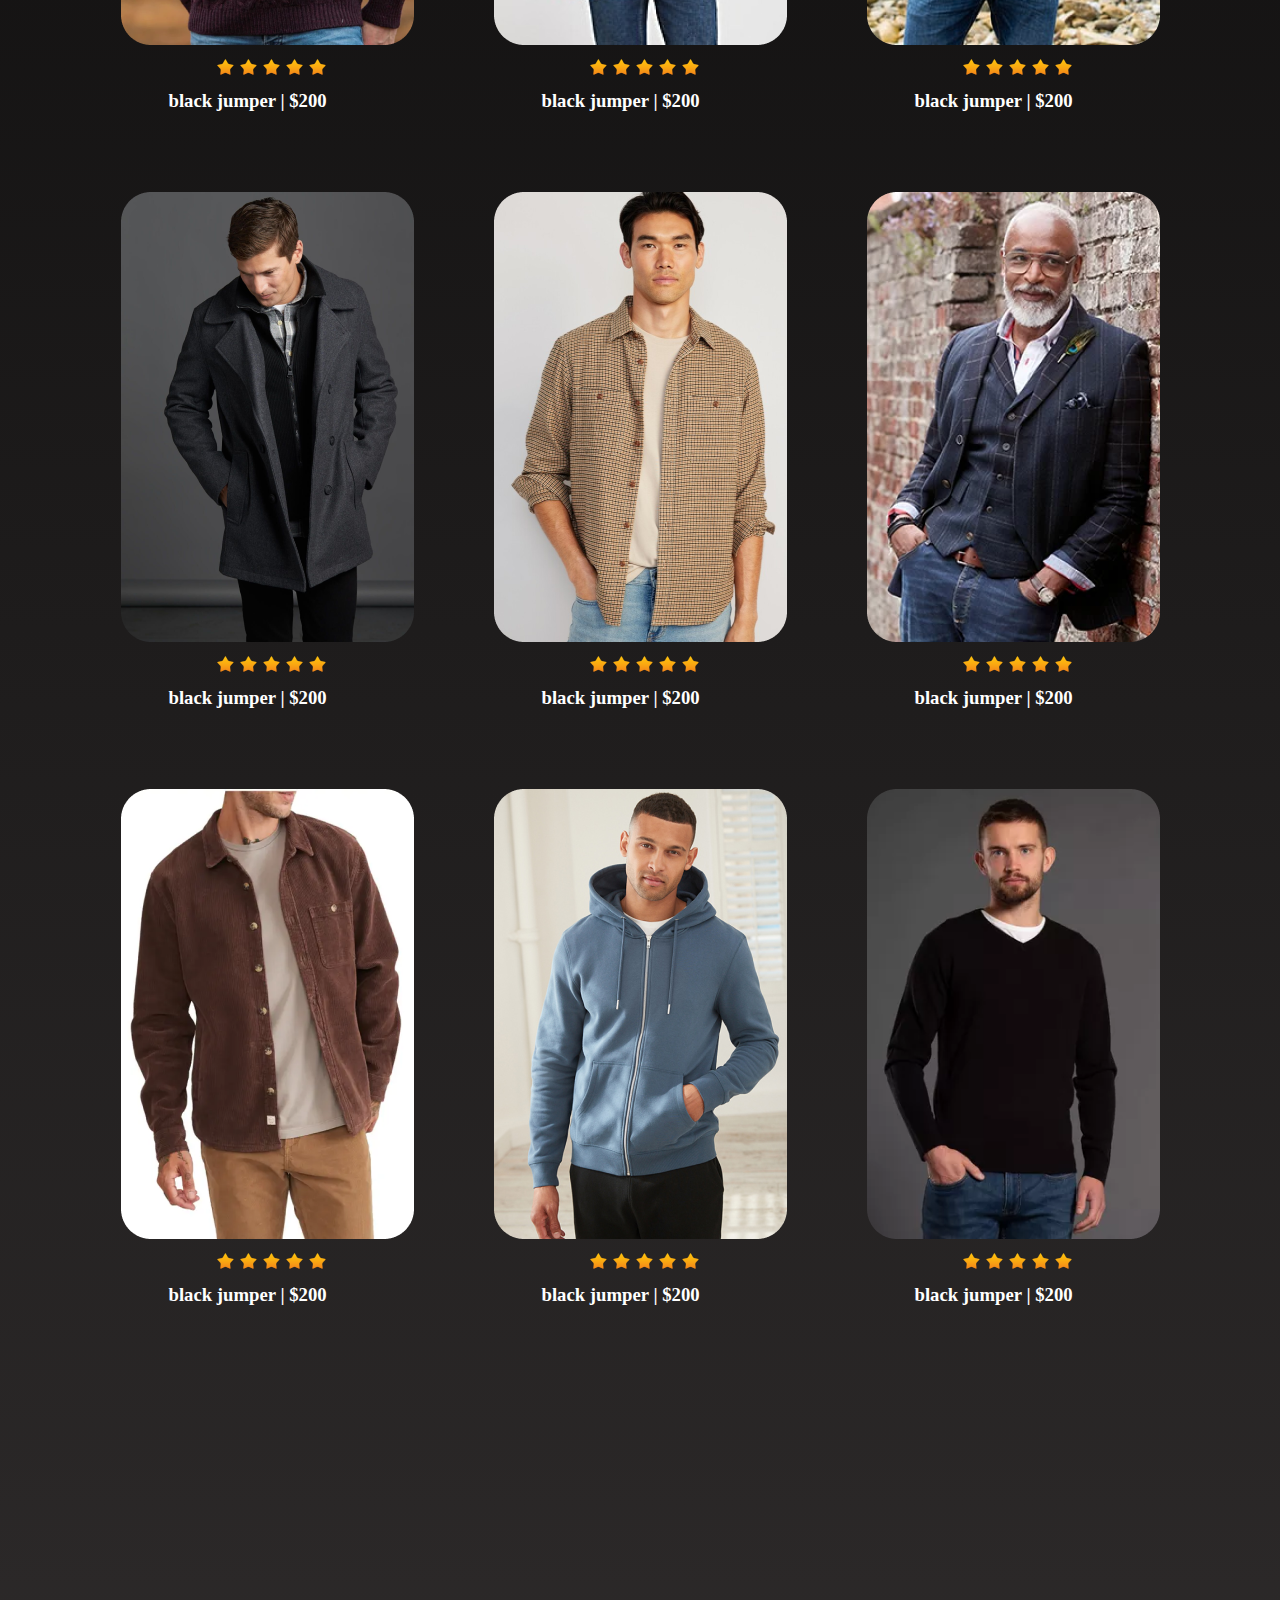
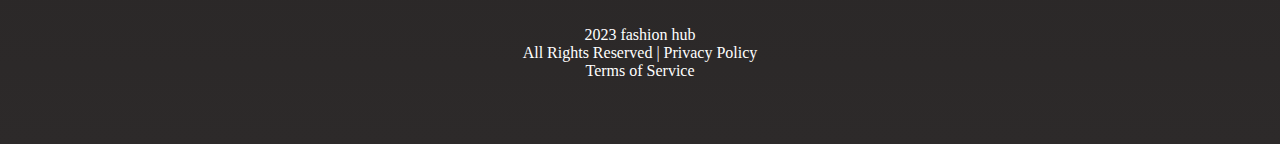
<file: men-category.html>
<!DOCTYPE html>
<html lang="en">
<head>
    <meta charset="UTF-8">
    <meta name="viewport" content="width=device-width, initial-scale=1.0">
    <meta name="description" content="Discover fashion excellence at Fashion HUB. Shop the latest trends in men's and women's style.">
    <meta name="keywords" content="fashion, clothing, apparel, style, men's fashion, women's fashion, trendy fashion">
    <meta name="keywords" content="affordable men's suits, designer dresses for women, casual fashion for men, summer fashion trends">
    <meta name="author" content="FASHION HUB">

    <title>Fashion HUB - Men's Fashion</title>
    <link rel="stylesheet" href="style.css">
    <link rel="stylesheet" href="responsive.css">
    
</head>
<body>
  
    
    
<!--header-->
<header id="header" class="nav-bar">

    <a class="logo" href="index.html">FASHION HUB</a>

        <nav class="nav-bar2">
            <div class="nivo">
                
             <a href="index.html">HOME</a>
             <a href="main-category.html">CATEGORY</a>
             <a href="join-us.html">JOIN US</a>
            </div>
             
             
            <div class="burger">

                <span class="bar"></span>
                <span class="bar"></span>
                <span class="bar"></span>

            </div>
        </nav>
       
</header>
<!--header-->



<!--men category-->

<div class="section-title">
    <h1> MEN  CATEGORY </h1> 
 </div>


 <div class="category">

    <div class="product">
        <img src="image/men/man4.png" alt="this is img">

        <div class="tito">
            <img src="image/5-star-rating-review-star-transparent-free-png1.png" alt="this is img">
            <h3>black jumper |  $200</h3>
        </div>
    </div>
    <div class="product">
        <img src="image/men/man2.png" alt="this is img">

        <div class="tito">
            <img src="image/5-star-rating-review-star-transparent-free-png1.png" alt="this is img">
            <h3>black jumper |  $200</h3>
        </div>
    </div>
    <div class="product">
        <img src="image/men/men3.png" alt="this is img">

        <div class="tito">
            <img src="image/5-star-rating-review-star-transparent-free-png1.png" alt="this is img">
            <h3>black jumper |  $200</h3>
        </div>
    </div>
    <div class="product">
        <img src="image/men/man1.png" alt="this is img">

        <div class="tito">
            <img src="image/5-star-rating-review-star-transparent-free-png1.png" alt="this is img">
            <h3>black jumper |  $200</h3>
        </div>
    </div>


    
    <div class="product">
        <img src="image/men/man11.png" alt="this is img">

        <div class="tito">
            <img src="image/5-star-rating-review-star-transparent-free-png1.png" alt="this is img">
            <h3>black jumper |  $200</h3>
        </div>
    </div>
    <div class="product">
        <img src="image/men/man6.png" alt="this is img">

        <div class="tito">
            <img src="image/5-star-rating-review-star-transparent-free-png1.png" alt="this is img">
            <h3>black jumper |  $200</h3>
        </div>
    </div>
    <div class="product">
        <img src="image/men/man7.png" alt="this is img">

        <div class="tito">
            <img src="image/5-star-rating-review-star-transparent-free-png1.png" alt="this is img">
            <h3>black jumper |  $200</h3>
        </div>
    </div>
    <div class="product">
        <img src="image/men/man8.png" alt="this is img">

        <div class="tito">
            <img src="image/5-star-rating-review-star-transparent-free-png1.png" alt="this is img">
            <h3>black jumper |  $200</h3>
        </div>
    </div>
  
    
    <div class="product">
        <img src="image/men/man9.png" alt="this is img">

        <div class="tito">
            <img src="image/5-star-rating-review-star-transparent-free-png1.png" alt="this is img">
            <h3>black jumper |  $200</h3>
        </div>
    </div>
    <div class="product">
        <img src="image/men/man10.png" alt="this is img">

        <div class="tito">
            <img src="image/5-star-rating-review-star-transparent-free-png1.png" alt="this is img">
            <h3>black jumper |  $200</h3>
        </div>
    </div>
    <div class="product">
        <img src="image/men/man12.png" alt="this is img">

        <div class="tito">
            <img src="image/5-star-rating-review-star-transparent-free-png1.png" alt="this is img">
            <h3>black jumper |  $200</h3>
        </div>
    </div>
    <div class="product">
        <img src="image/men/man4.png" alt="this is img">

        <div class="tito">
            <img src="image/5-star-rating-review-star-transparent-free-png1.png" alt="this is img">
            <h3>black jumper |  $200</h3>
        </div>
    </div>

    
 </div>

<!--men category-->


<section id="footer">

    <div class="foot">
    
        <p>2023 fashion hub <br> All Rights Reserved | Privacy Policy<br>Terms of Service</p>
    
    </div>
    
</section>

<script src="index.js"></script>
</body>
</html>
</file>
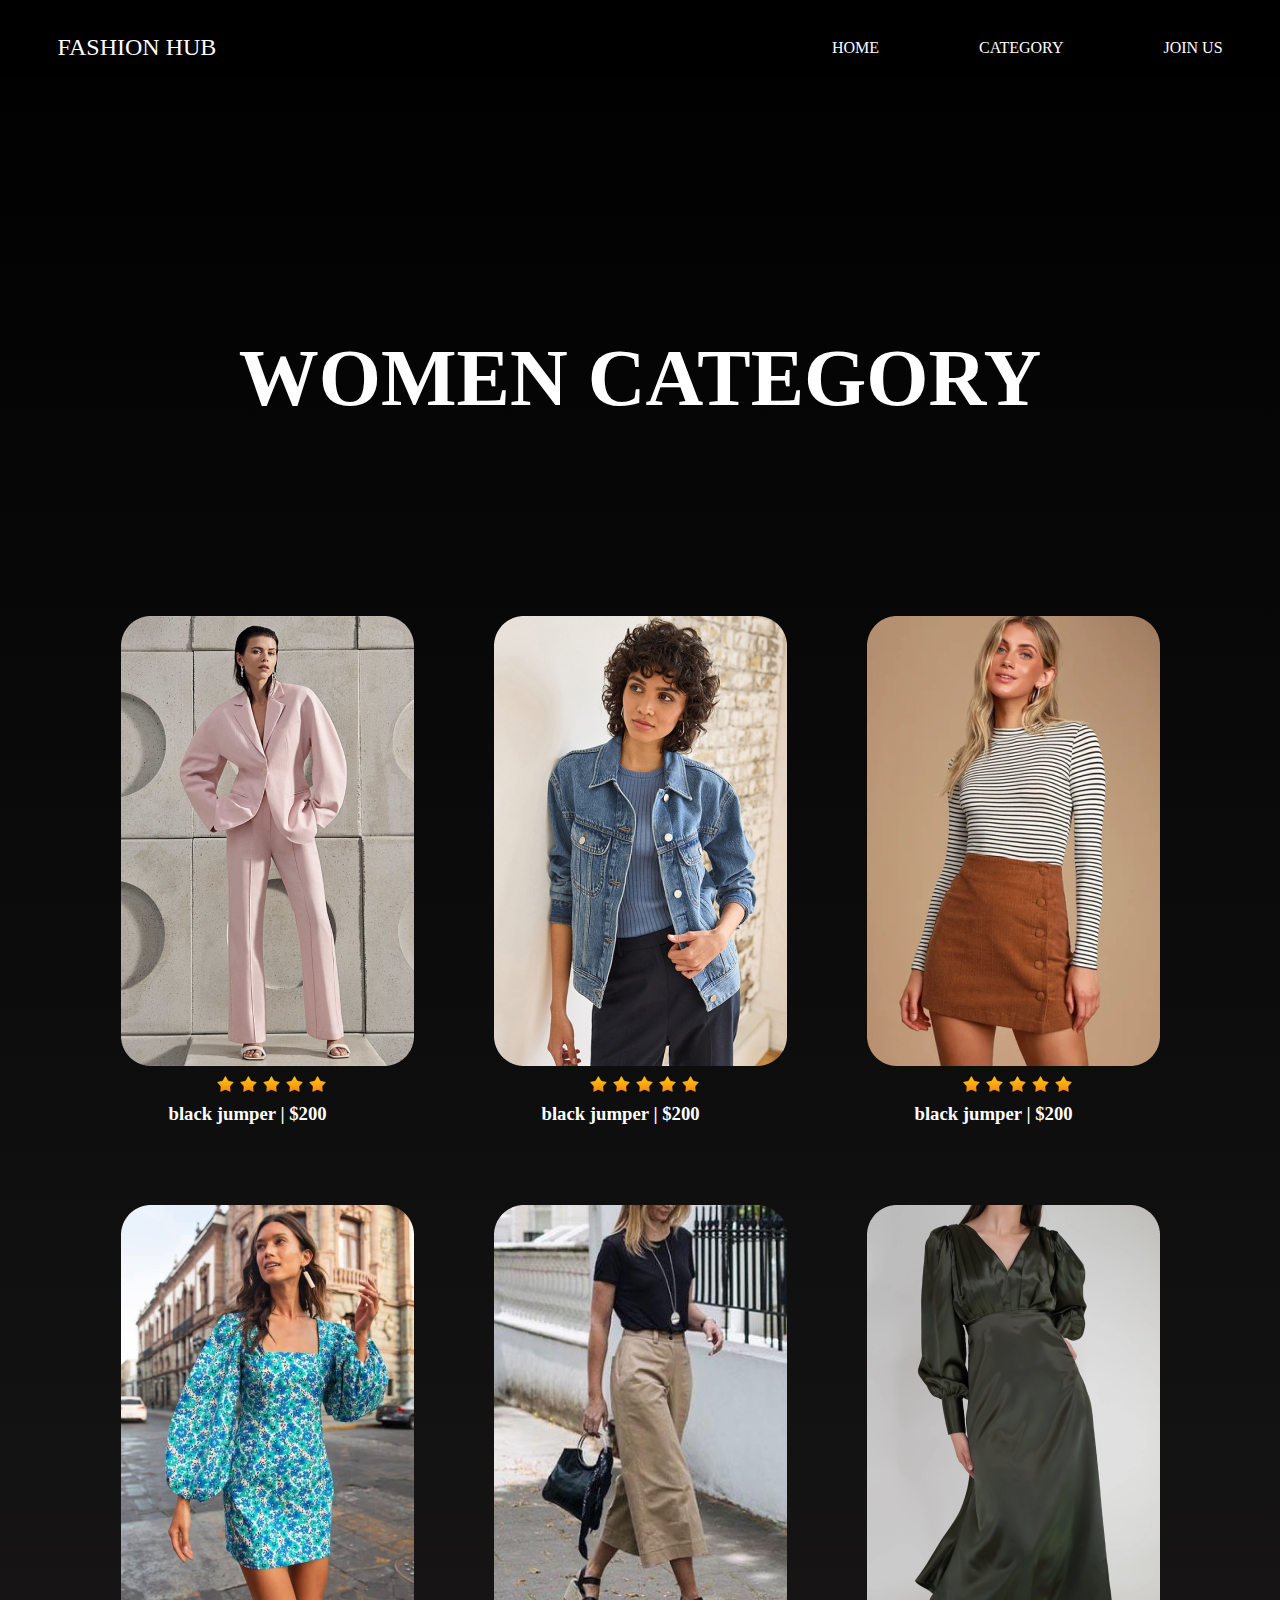
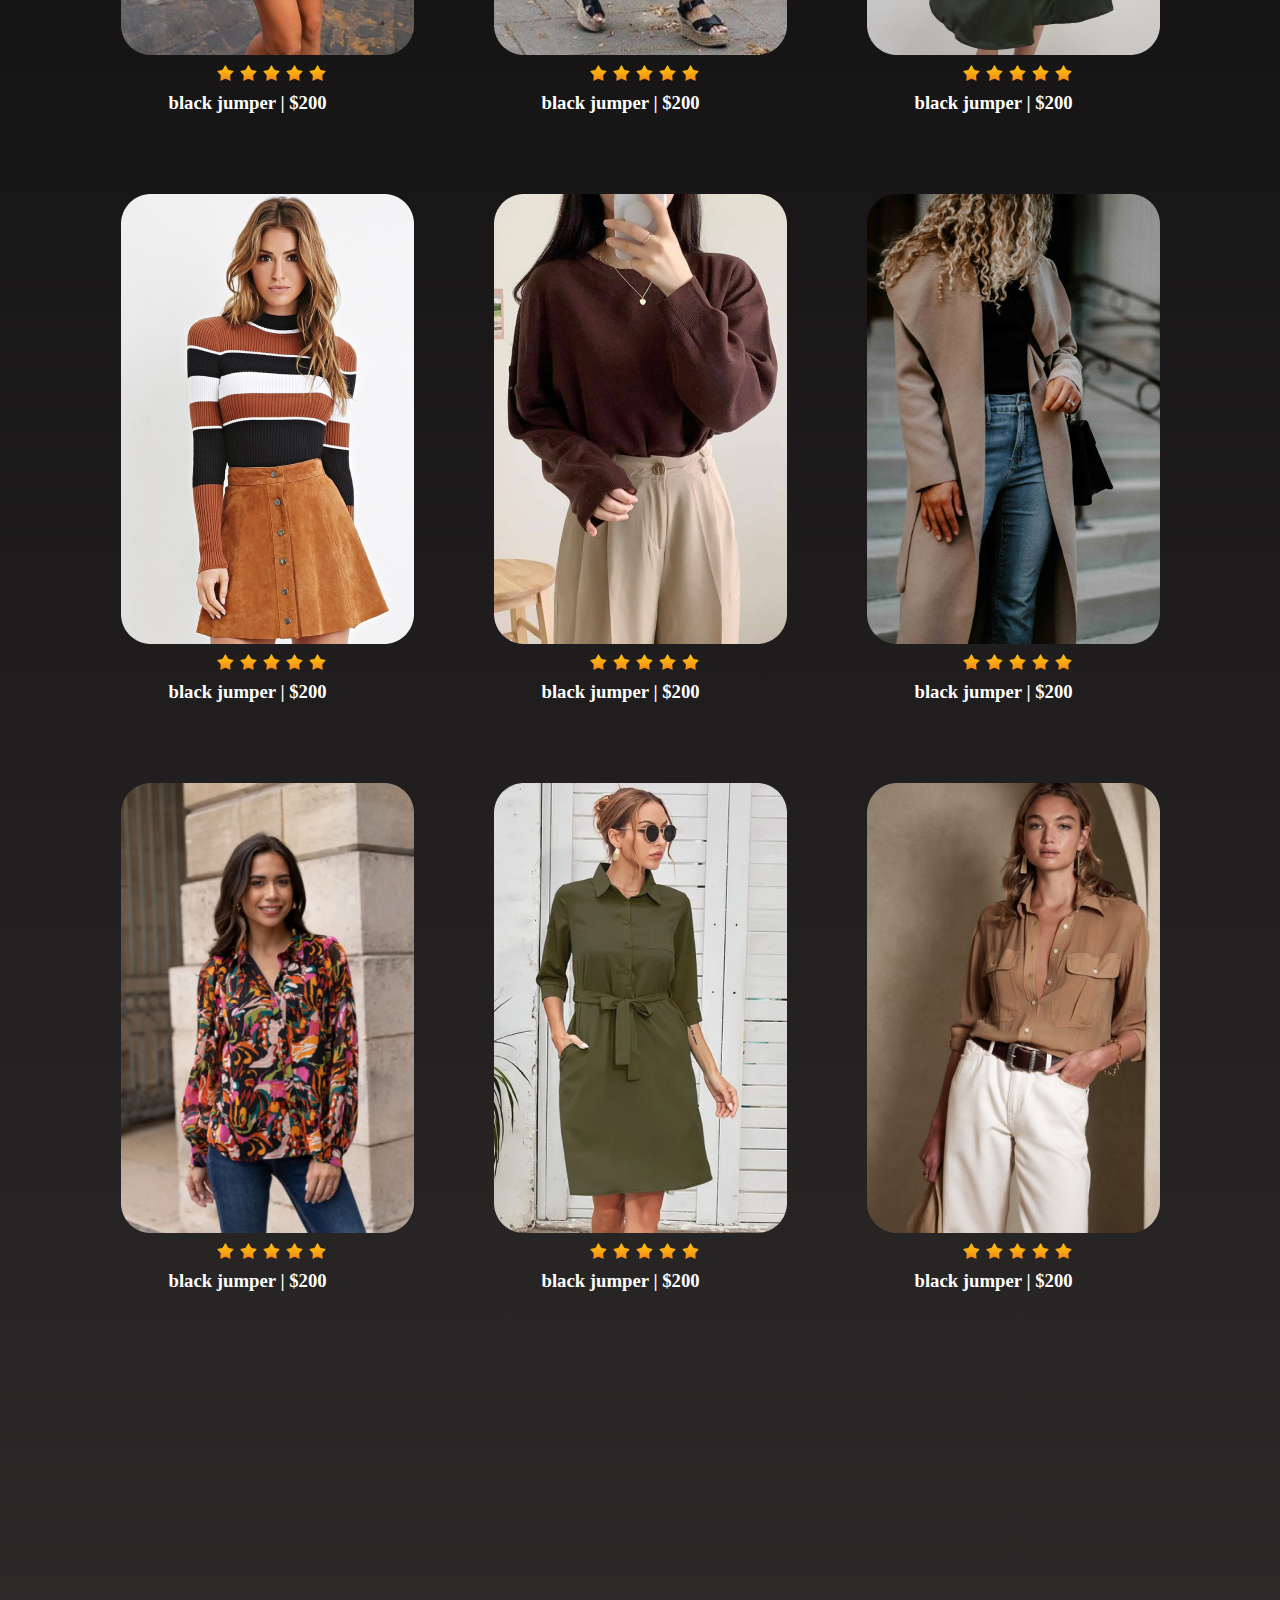
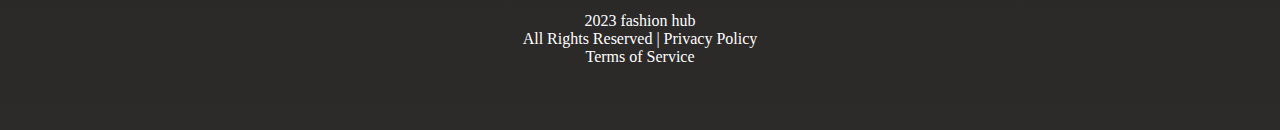
<file: women-category.html>
this is img<!DOCTYPE html>
<html lang="en">
<head>
    <meta charset="UTF-8">
    <meta name="viewport" content="width=device-width, initial-scale=1.0">
    <meta name="description" content="Discover fashion excellence at Fashion HUB. Shop the latest trends in men's and women's style.">
    <meta name="keywords" content="fashion, clothing, apparel, style, men's fashion, women's fashion, trendy fashion">
    <meta name="keywords" content="affordable men's suits, designer dresses for women, casual fashion for men, summer fashion trends">
    <meta name="author" content="FASHION HUB">

    <title>Fashion HUB - Women's Fashion</title>
    <link rel="stylesheet" href="style.css">
    <link rel="stylesheet" href="responsive.css">
    
</head>
<body>
  
    
    
<!--header-->
<header id="header" class="nav-bar">

    <a class="logo" href="index.html">FASHION HUB</a>

        <nav class="nav-bar2">
            <div class="nivo">
                
             <a href="index.html">HOME</a>
             <a href="main-category.html">CATEGORY</a>
             <a href="join-us.html">JOIN US</a>
            </div>
             
             
            <div class="burger">

                <span class="bar"></span>
                <span class="bar"></span>
                <span class="bar"></span>

            </div>
        </nav>
       
</header>
<!--header-->



<!--men category-->

<div class="section-title">
    <h1> WOMEN  CATEGORY </h1> 
 </div>


 <div class="category">

    <div class="product">
        <img src="image/women/women1.png" alt="this is img">

        <div class="tito">
            <img src="image/5-star-rating-review-star-transparent-free-png1.png" alt="this is img">
            <h3>black jumper |  $200</h3>
        </div>
    </div>
    <div class="product">
        <img src="image/women/women2.png" alt="this is img">

        <div class="tito">
            <img src="image/5-star-rating-review-star-transparent-free-png1.png" alt="this is img">
            <h3>black jumper |  $200</h3>
        </div>
    </div>
    <div class="product">
        <img src="image/women/women3.png" alt="this is img">

        <div class="tito">
            <img src="image/5-star-rating-review-star-transparent-free-png1.png" alt="this is img">
            <h3>black jumper |  $200</h3>
        </div>
    </div>
    <div class="product">
        <img src="image/women/women4.png" alt="this is img">

        <div class="tito">
            <img src="image/5-star-rating-review-star-transparent-free-png1.png" alt="this is img">
            <h3>black jumper |  $200</h3>
        </div>
    </div>


    
    <div class="product">
        <img src="image/women/women5.png" alt="this is img">

        <div class="tito">
            <img src="image/5-star-rating-review-star-transparent-free-png1.png" alt="this is img">
            <h3>black jumper |  $200</h3>
        </div>
    </div>
    <div class="product">
        <img src="image/women/women6.png" alt="this is img">

        <div class="tito">
            <img src="image/5-star-rating-review-star-transparent-free-png1.png" alt="this is img">
            <h3>black jumper |  $200</h3>
        </div>
    </div>
    <div class="product">
        <img src="image/women/women7.png" alt="this is img">

        <div class="tito">
            <img src="image/5-star-rating-review-star-transparent-free-png1.png" alt="this is img">
            <h3>black jumper |  $200</h3>
        </div>
    </div>
    <div class="product">
        <img src="image/women/women8.png" alt="this is img">

        <div class="tito">
            <img src="image/5-star-rating-review-star-transparent-free-png1.png" alt="this is img">
            <h3>black jumper |  $200</h3>
        </div>
    </div>
  
    
    <div class="product">
        <img src="image/women/women9.png" alt="this is img">

        <div class="tito">
            <img src="image/5-star-rating-review-star-transparent-free-png1.png" alt="this is img">
            <h3>black jumper |  $200</h3>
        </div>
    </div>
    <div class="product">
        <img src="image/women/women10.png" alt="this is img">

        <div class="tito">
            <img src="image/5-star-rating-review-star-transparent-free-png1.png" alt="this is img">
            <h3>black jumper |  $200</h3>
        </div>
    </div>
    <div class="product">
        <img src="image/women/women11.png" alt="this is img">

        <div class="tito">
            <img src="image/5-star-rating-review-star-transparent-free-png1.png" alt="this is img">
            <h3>black jumper |  $200</h3>
        </div>
    </div>
    <div class="product">
        <img src="image/women/women12.png" alt="this is img">

        <div class="tito">
            <img src="image/5-star-rating-review-star-transparent-free-png1.png" alt="this is img">
            <h3>black jumper |  $200</h3>
        </div>
    </div>

    
 </div>

<!--men category-->


<!--footer-->
<section id="fotter">

    <div class="foot">
    
        <p>2023 fashion hub <br> All Rights Reserved | Privacy Policy<br>Terms of Service</p>
    
    </div>
    
</section>
<!--footer-->


<script src="index.js"></script>
</body>
</html>
</file>
<file: style.css>
*{
    margin: 0;
    padding: 0;
    box-sizing: border-box;
}


body{
   
   background:linear-gradient(rgb(0, 0, 0),rgb(45, 42, 42,1));
}

.home{

    height: 100vh;
    background-image:url(image/Group\ 62.png);
    background-size: cover;
    background-position: center ;
   
}

/*nav bar*/
.nav-bar{

    display: flex;
    top: 0;
    left: 0;
    width: 100%;
    padding:1rem;
    background-color: rgb(0, 0, 0);
    display: flex;
    justify-content: space-around;
    align-items:center;
    z-index: 100;
}
.logo{

    font-size:1.5rem;
    color: rgb(255, 255, 255);
    margin-right: 35%;
    text-decoration: none;
}

.logo:hover{

    font-size: 2rem;
    color: rgb(153, 66, 102);
}

.nav-bar2 a{

    font-size: 1rem;
    color: rgb(255, 255, 255);
    text-decoration: none;
    margin-left: 6rem;
}

.nav-bar2 a:hover{

    font-size: 1.2rem;
    color: rgb(230, 46, 46);
    text-shadow: white 5px 5px 5px;

}
.burger{
    display: none;
    cursor: pointer;
}

.bar{
    display: block;
    width: 25px;
    height: 3px;
    margin: 5px auto;
    -webkit-transition: all 0.3s ease-in-out;
    transition: all 0.3s ease-in-out;
    background-color: white;
}



/*nav bar*/



/*banner*/

.index-title{

    width: 25%;
    color: white;
    font-size:3.4rem;
    margin-top:3%;
    margin-left:5%;
}



.index-phrase{

    display: flex;
    justify-content: center;
    margin-top: 20%;
    font-size: x-large;
    color: rgb(255, 255, 255);   
}
.button-holder{

    display: flex;
    justify-content: center;
    margin-top: 5%;

}
.see-button{

    font-size: 1.2rem;
    border: 0.1rem snow solid;
    padding:1rem 3.2rem;
    background:none;
    border-radius:2rem;
    color: aliceblue;
    text-decoration: none;
}
.see-button:hover{

    font-size: x-large;
    background-color: #fff;
    color: black;
  
}
/*banner*/


/*viewport*/
.section-title{

    text-align: center;
    font-size:2.5rem;
    margin-top: 20%;
    color: rgb(255, 255,255);
}


.comment-holder{

    display: flex;
    flex-wrap: wrap;
    gap:10rem;
    justify-content: center;
    margin-top: 5%;
}


.comment-photo{

    height: 5rem;
    width: 5rem;
    border-radius: 1rem;
}
.comment-text{
    border-radius: 1.5rem;
    color: aliceblue;
    padding:  2rem;
    height:10rem;
    background-color: rgb(75, 65, 65);
}

.rating{
display: flex;
gap: 1rem;
}

/*viewport*/


/*faq*/
.faq-cont{

    display: flex;
    justify-content: space-evenly;
    margin-top: 5%;
}

.faq-dis{
    width: 35%;
    color: white;
    font-size:1.2em;
    margin-top: 1.5rem;
}

.quas1{

    color:white ;
    width: 30rem;
    border-radius:1rem;
    border-bottom:2px white solid;
    border-top:2px white solid;
    padding:1rem;
    margin-top: 2rem;
    cursor: pointer;

}
.quas1:hover{
    font-size:1.1rem;
    box-shadow:white 0 0 2rem;
}

.answer1{
    display: none;
    color:white ;
    background-color: rgb(45, 41, 41);
    width: 30rem;
    border-radius:1rem;
    border-bottom:2px white solid;
    border-top:2px white solid;
    padding:2rem;
    
}

/*faq*/


.category-wall{

    display: flex;
    justify-content: end;
    margin-top: 10%;
    padding: 3rem;
}

.category-wall h1{

    margin-top: 8%;
    margin-right:-20rem;
    color: white;
    font-size: 6rem;
    z-index:5;
}

.cta-t{
    font-size: larger;
    margin-top:3rem;
    color: rgb(255, 255, 255);
}

.cta-t1{

    font-size:1.5rem;
    color: rgb(253, 253, 253);
    padding: 3rem 4rem;

}

.yamhom{

    margin-top:10rem;
    display: flex;
    justify-content: center;
    justify-content: space-evenly;
}

.yamhom img:hover{

   height: 33rem;
   background-color: rgba(255, 255, 255, 0.406);
   box-shadow:white 0 0 3rem;
   
}



.info-colacter{

    display:flex;
    flex-wrap: wrap;
    justify-content: center;
    font-size: x-large;
    color: #fff;
    margin-top:15%;
    gap:3rem;
    }
    
    .info-colacter input[type="text"]{

        background: none;
        border: none;
        border-radius:1rem;
        border-bottom: #ffffff solid;
        height:4rem;
        width:22rem;
        padding: 1rem;
        font-size: medium;
        color: #fff;
    }
    .info-colacter input[type="email"],input[type="password"]{
        background: none;
        border: none;
        border-radius: 1rem;
        border-bottom:#ffffff solid;
        height:4rem;
        width:47rem;
        padding: 1rem;
        font-size:medium;
        color: #fff;
    }
 
.gender{
    display: flex;
    margin:1rem 20rem;
    color: #ffffff;
    font-size: x-large;
    gap:6rem;

}

.sign-in{
    padding:2rem;
}

.sign-in button{
    width: 10rem;
    padding: 1rem;
    border-radius:2rem;
    color: #fff;
    background: none;

}

/*join us*/


.foot{
    color: #fff;
    text-align: center;
    margin:25% 0 5% 0;
}




.category{
    display: flex;
    flex-wrap: wrap;
    justify-content: center;
    gap: 5rem;
    margin: 15% 4% 20% 4%;
    color: white;
}



.tito img{
margin-left:2em;
}
.tito{
margin-left:3rem;
}
</file>
<file: responsive.css>
/*home*/

@media (max-width:875px) {
    
    .home{

        background-position: center ;
        height: 100vh;
       
    
    }


    /*nav menu*/

    .nav-bar2 a{
      display:flex;
      flex-direction: column;
      margin: 0;
    }


    .logo{
        font-size:1.3rem;
    }
    
    .burger{
        display: block;
        cursor: pointer;
    }

    
    .burger.active .bar:nth-child(2){
        opacity: 0;
    }
    .burger.active .bar:nth-child(1){
        transform: translateY(8px) rotate(45deg);
    }
    .burger.active .bar:nth-child(3){
        transform: translateY(-8px) rotate(-45deg);
    }
   
    .nivo{
        position: absolute;
        display: none;
        top: 70px;
        gap: 0;
        flex-direction: column;
        background-color: black;
        width: 100%;
        text-align: center;
        transition: 0.3;
      }

      .nivo.active{
        left: 0;
        display: flex !important;
        flex-direction: column;
        gap: 1rem;
        padding-bottom: 1rem;
    }
    .nivo.active a{
        display: block  !important;
    }

    /*nav menu*/


}

@media (max-width:875px) {

    .index-title{
    text-align: center;
    width:auto;
    font-size:2rem;
    padding-top: 2rem;
}

.index-phrase{
    
    margin-top:22rem;
    font-size:large;
}

.see-button{
    font-size:1rem;
    padding:0.6rem 2.2rem
   
}

}

/*  home  */




/*  CUst comments  */

@media (max-width:875px) {

    .section-title{

        font-size:1.3rem;
        margin-top: 20%;
    }

    .comment-photo{

        height:3.5rem;
        width: 3.5rem;
        border-radius: 1rem;
    }
    .comment-text{
        
        width: 90%;
        font-size:13px;
        border-radius: 1rem;
        color: aliceblue;
        padding: 1.7rem;
        background-color: rgb(75, 65, 65);
    
    }
    
    .comment-holder{
    
        display: flex;
        flex-wrap: wrap;
        gap:2rem;
        justify-content: center;
        margin-left: 2rem;
        margin-top: 5%;
    }

    .rating{
        font-size:10px;
        height: 23px;
        }

}

/*  CUst comments  */



/* FAQ  */

@media (max-width:875px){

    .faq-cont{
        
        display:flex;
        flex-wrap: wrap;
        margin-top: 5%;
    }
    .faq-dis{
        width:22rem;
        color: white;
        font-size:0.8em;
        margin-top: 5rem;
    }
    
    .quas1{
    
        font-size: 0.8rem;
        width: 22rem;
        border-radius:1rem;
        padding:1rem 2rem;
        margin-top: 3rem;
    }

    .answer1{
       
        font-size: 0.8rem;
        width: 22rem;
        padding:1rem 2rem;
        
    }
    
}
/* FAQ  */



/* mean cate */

@media (max-width:875px){

    .category-wall img{
        height: 15rem;
        width: 20rem;
        
        
    }
    .category-wall h1{

        font-size:3rem;
    }

    

.yamhom{

    display:flex;
    flex-wrap: wrap;
    text-align: center;
    
}

.yamhom img{

    height:26rem;
}

.yamhom img:hover{

    height:27rem;    
 }

.cta-t{

    margin-top:2rem;
    margin-right: 1.5rem;
}

.cta-t1{
    width: 30rem;
    font-size:1.3rem;
    color: white;
    padding: 3rem 3rem;
    margin-top: 10%;

}

}

/*   mean category   */



/*  join us  */

@media (max-width:875px){
    
.info-colacter{

    font-size:large;
    margin-top:30%;
    gap:2rem;
    }
    
    .info-colacter input[type="text"]{

        height:3rem;
        width:9rem;
        padding: 1rem;
        font-size: small;
        
    }
    .info-colacter input[type="email"],input[type="password"]{

        height:3rem;
        width:20rem;
        padding: 1rem;
        font-size:small;
        color: #fff;
    }
 
.gender{

    margin:2rem;;
    font-size:medium;
    gap:1rem;

}
.sign-in button{

    width:8rem;
    padding:1rem;
    border-radius:2rem;
    color: #fff;
    background: none;

}
/* mean category */



/* footer */

.foot{

    font-size: small;
    margin:20% 0 5%;
}

}

/* footer */


/* category */

@media (max-width:875px){


    .category{
        justify-content: center;
        gap: 3rem;
        margin: 30%  5%;
        
    }

    .category img{
       
        height: 17rem;

    }
    
    .tito img{
        height: 1.7rem;
    margin-left:1em;
    }
    .tito{
        font-size: small;
    margin-left:2rem;
    }

}

  /* category */
</file>
